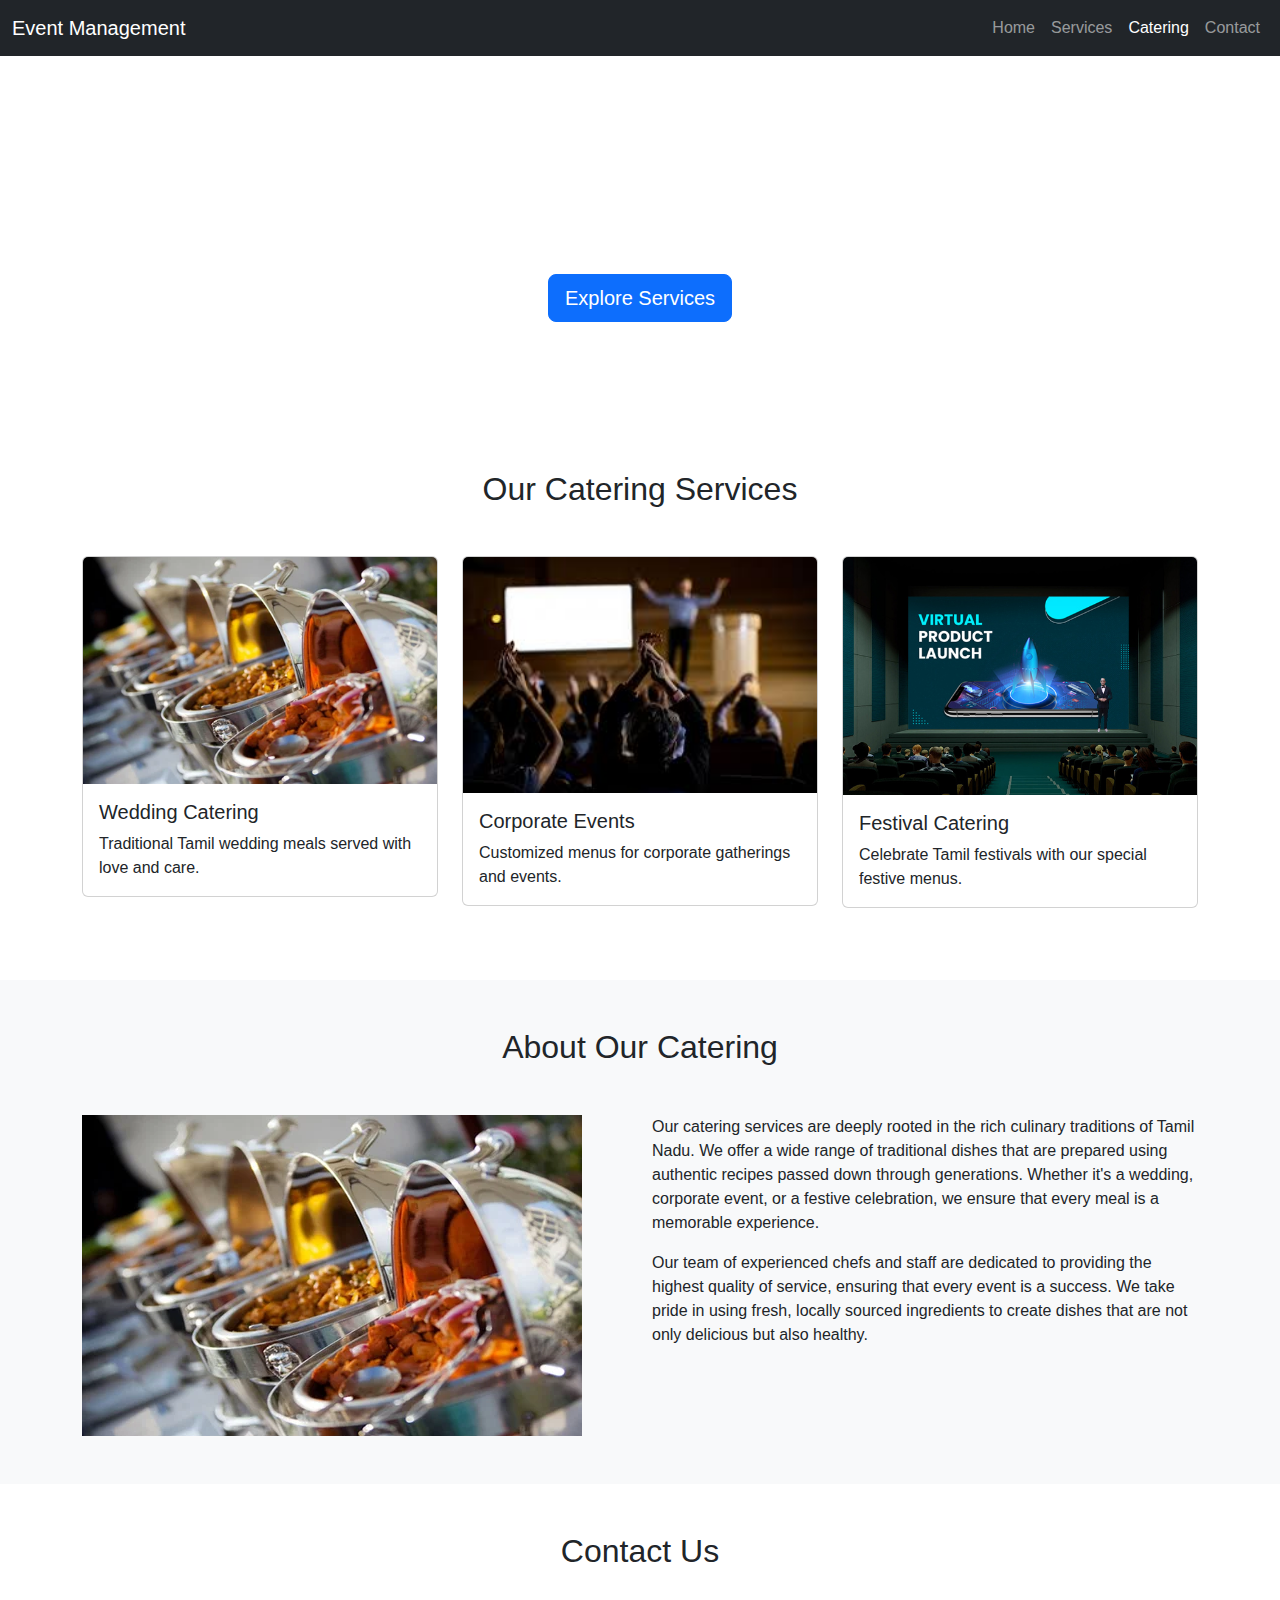
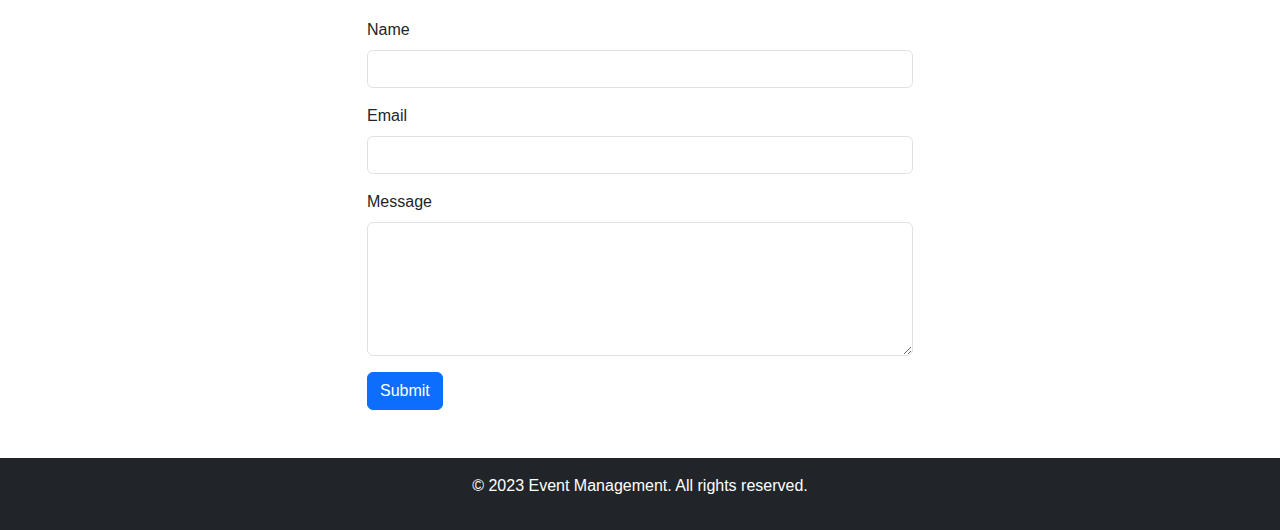
<file: Event Management/Our Services/Catering Services/CateringServices.html>
<!DOCTYPE html>
<html lang="en">
<head>
    <meta charset="UTF-8">
    <meta name="viewport" content="width=device-width, initial-scale=1.0">
    <title>Catering Services - Event Management</title>
    <link href="https://cdn.jsdelivr.net/npm/bootstrap@5.3.0/dist/css/bootstrap.min.css" rel="stylesheet">
    <link rel="stylesheet" href="CateringServices.css">
</head>
<body>
    <!-- Navbar -->
    <nav class="navbar navbar-expand-lg navbar-dark bg-dark">
        <div class="container-fluid">
            <a class="navbar-brand" href="#">Event Management</a>
            <button class="navbar-toggler" type="button" data-bs-toggle="collapse" data-bs-target="#navbarNav" aria-controls="navbarNav" aria-expanded="false" aria-label="Toggle navigation">
                <span class="navbar-toggler-icon"></span>
            </button>
            <div class="collapse navbar-collapse" id="navbarNav">
                <ul class="navbar-nav ms-auto">
                    <li class="nav-item">
                        <a class="nav-link" href="#">Home</a>
                    </li>
                    <li class="nav-item">
                        <a class="nav-link" href="#">Services</a>
                    </li>
                    <li class="nav-item">
                        <a class="nav-link active" href="#">Catering</a>
                    </li>
                    <li class="nav-item">
                        <a class="nav-link" href="#">Contact</a>
                    </li>
                </ul>
            </div>
        </div>
    </nav>

    <!-- Hero Section -->
    <header class="hero-section">
        <div class="container text-center">
            <h1 class="display-4">Traditional Tamil Catering Services</h1>
            <p class="lead">Experience the authentic taste of Tamil Nadu with our traditional catering services.</p>
            <a href="#services" class="btn btn-primary btn-lg">Explore Services</a>
        </div>
    </header>

    <!-- Services Section -->
    <section id="services" class="py-5">
        <div class="container">
            <h2 class="text-center mb-5">Our Catering Services</h2>
            <div class="row">
                <div class="col-md-4 mb-4">
                    <div class="card">
                        <img src="./Catering Services/cateering-services.webp" class="card-img-top" alt="Wedding Catering">
                        <div class="card-body">
                            <h5 class="card-title">Wedding Catering</h5>
                            <p class="card-text">Traditional Tamil wedding meals served with love and care.</p>
                        </div>
                    </div>
                </div>
                <div class="col-md-4 mb-4">
                    <div class="card">
                        <img src="./Catering Services/Corporate Event.jpg" class="card-img-top" alt="Corporate Events">
                        <div class="card-body">
                            <h5 class="card-title">Corporate Events</h5>
                            <p class="card-text">Customized menus for corporate gatherings and events.</p>
                        </div>
                    </div>
                </div>
                <div class="col-md-4 mb-4">
                    <div class="card">
                        <img src="./Catering Services/Product Launch.jpg" class="card-img-top" alt="Festival Catering">
                        <div class="card-body">
                            <h5 class="card-title">Festival Catering</h5>
                            <p class="card-text">Celebrate Tamil festivals with our special festive menus.</p>
                        </div>
                    </div>
                </div>
            </div>
        </div>
    </section>

    <!-- About Section -->
    <section class="bg-light py-5">
        <div class="container">
            <h2 class="text-center mb-5">About Our Catering</h2>
            <div class="row">
                <div class="col-md-6">
                    <img src="./Catering Services/cateering-services.webp" class="img-fluid" alt="About Us">
                </div>
                <div class="col-md-6">
                    <p>Our catering services are deeply rooted in the rich culinary traditions of Tamil Nadu. We offer a wide range of traditional dishes that are prepared using authentic recipes passed down through generations. Whether it's a wedding, corporate event, or a festive celebration, we ensure that every meal is a memorable experience.</p>
                    <p>Our team of experienced chefs and staff are dedicated to providing the highest quality of service, ensuring that every event is a success. We take pride in using fresh, locally sourced ingredients to create dishes that are not only delicious but also healthy.</p>
                </div>
            </div>
        </div>
    </section>

    <!-- Contact Section -->
    <section id="contact" class="py-5">
        <div class="container">
            <h2 class="text-center mb-5">Contact Us</h2>
            <div class="row">
                <div class="col-md-6 mx-auto">
                    <form>
                        <div class="mb-3">
                            <label for="name" class="form-label">Name</label>
                            <input type="text" class="form-control" id="name" required>
                        </div>
                        <div class="mb-3">
                            <label for="email" class="form-label">Email</label>
                            <input type="email" class="form-control" id="email" required>
                        </div>
                        <div class="mb-3">
                            <label for="message" class="form-label">Message</label>
                            <textarea class="form-control" id="message" rows="5" required></textarea>
                        </div>
                        <button type="submit" class="btn btn-primary">Submit</button>
                    </form>
                </div>
            </div>
        </div>
    </section>

    <!-- Footer -->
    <footer class="bg-dark text-white text-center py-3">
        <p>&copy; 2023 Event Management. All rights reserved.</p>
    </footer>

    <script src="https://cdn.jsdelivr.net/npm/bootstrap@5.3.0/dist/js/bootstrap.bundle.min.js"></script>
    <script src="CateringServices.js"></script>
</body>
</html>
</file>
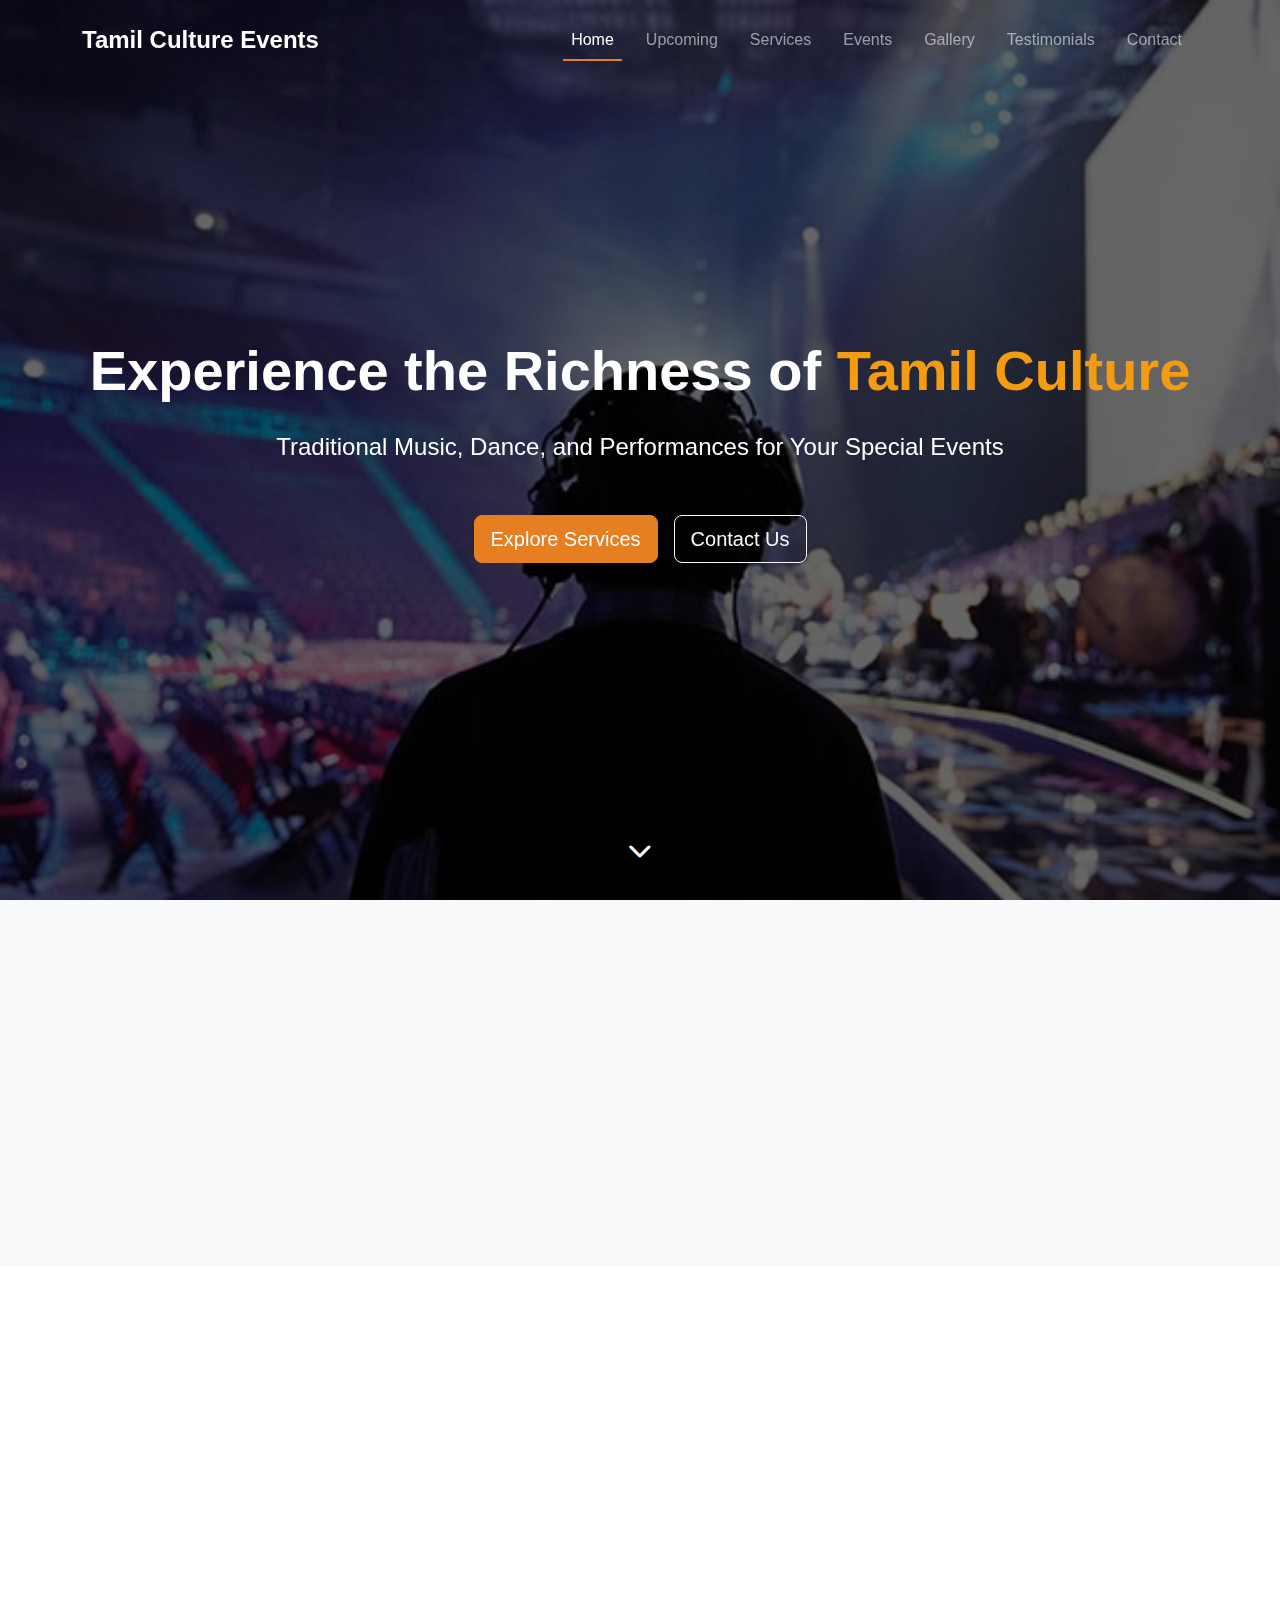
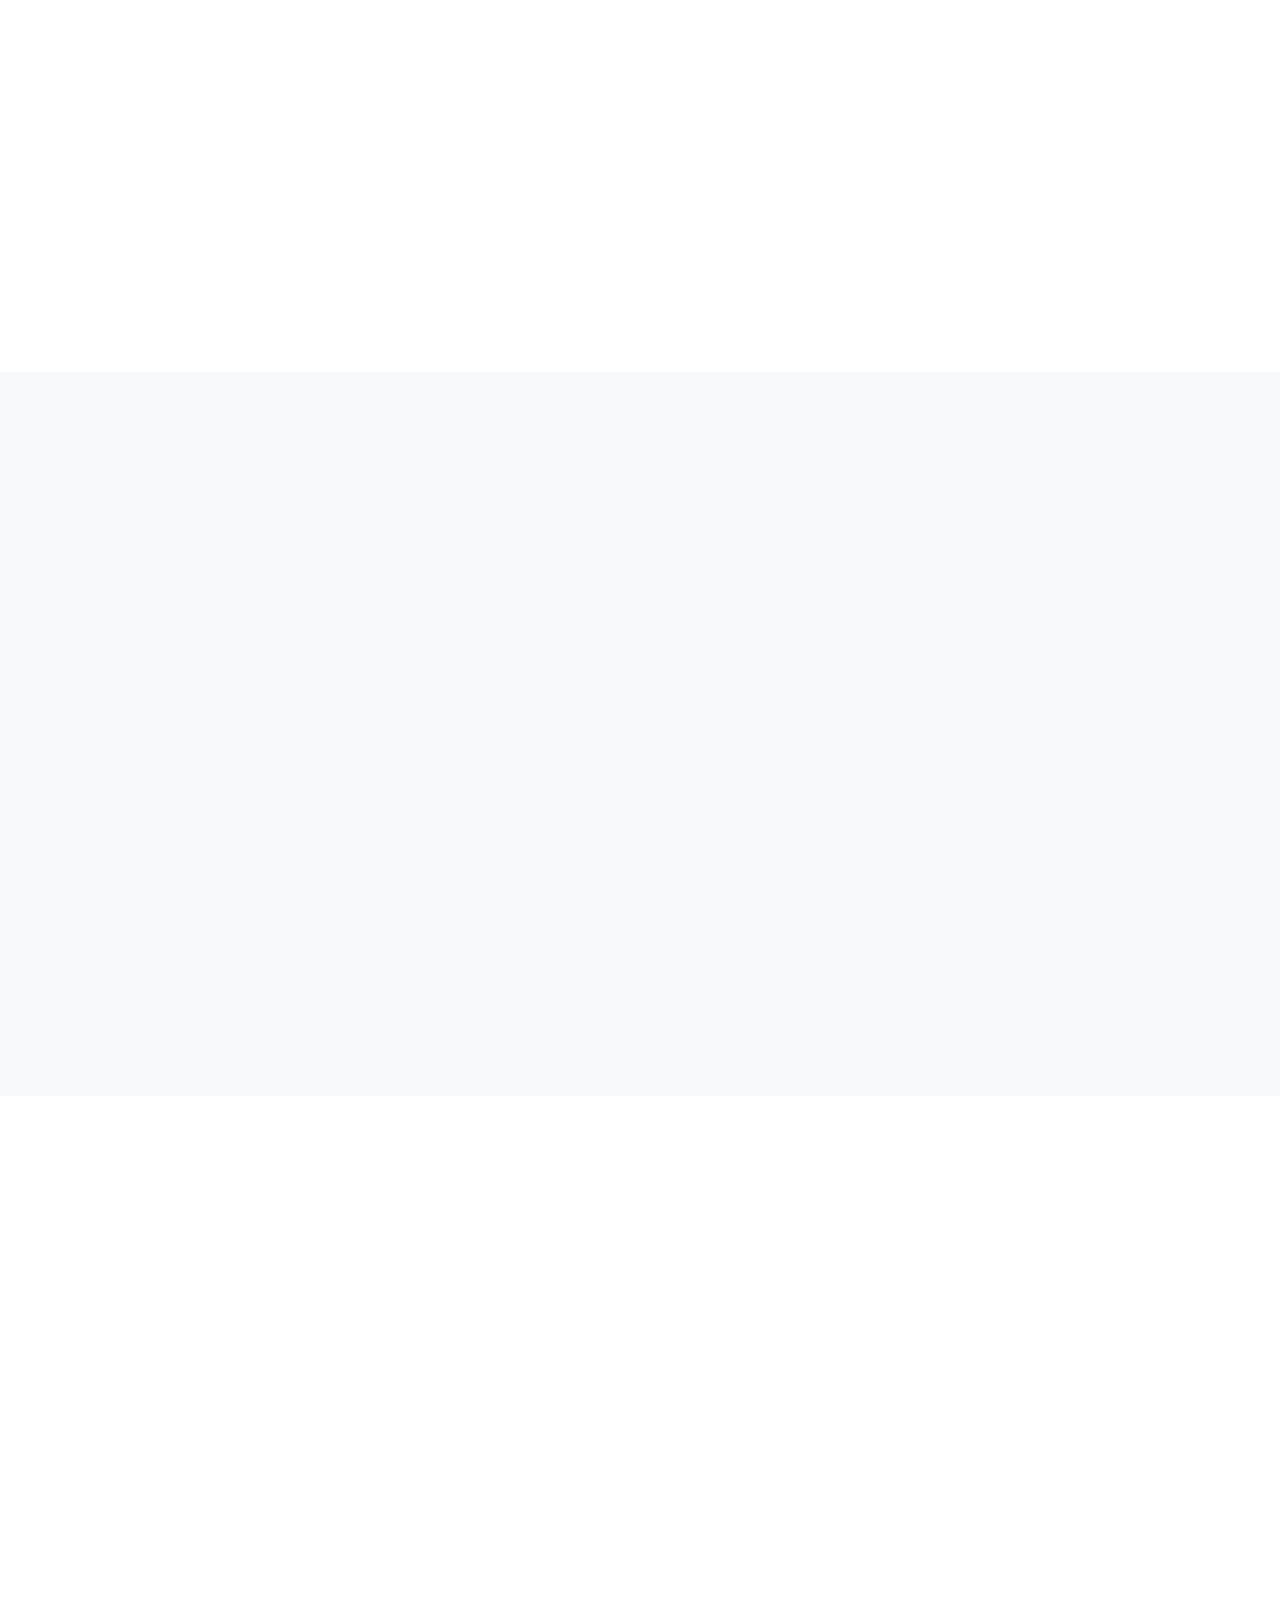
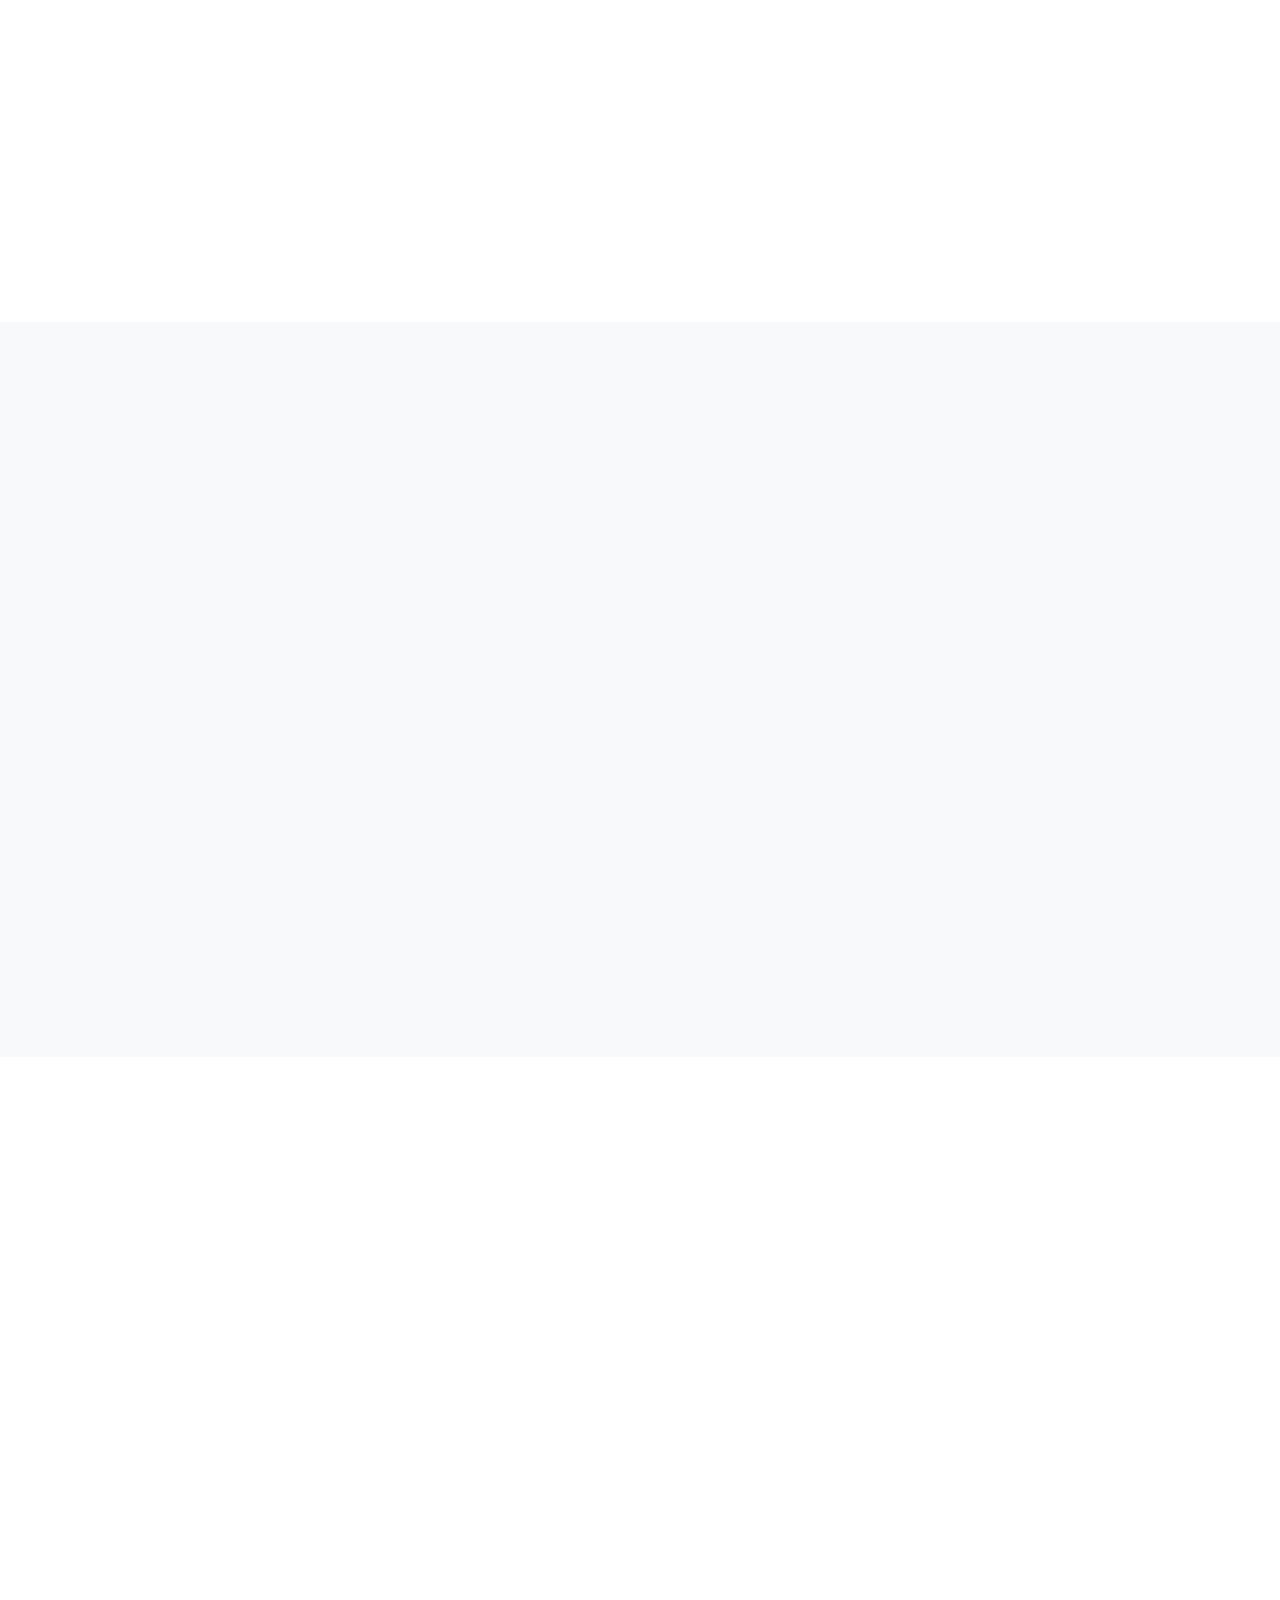
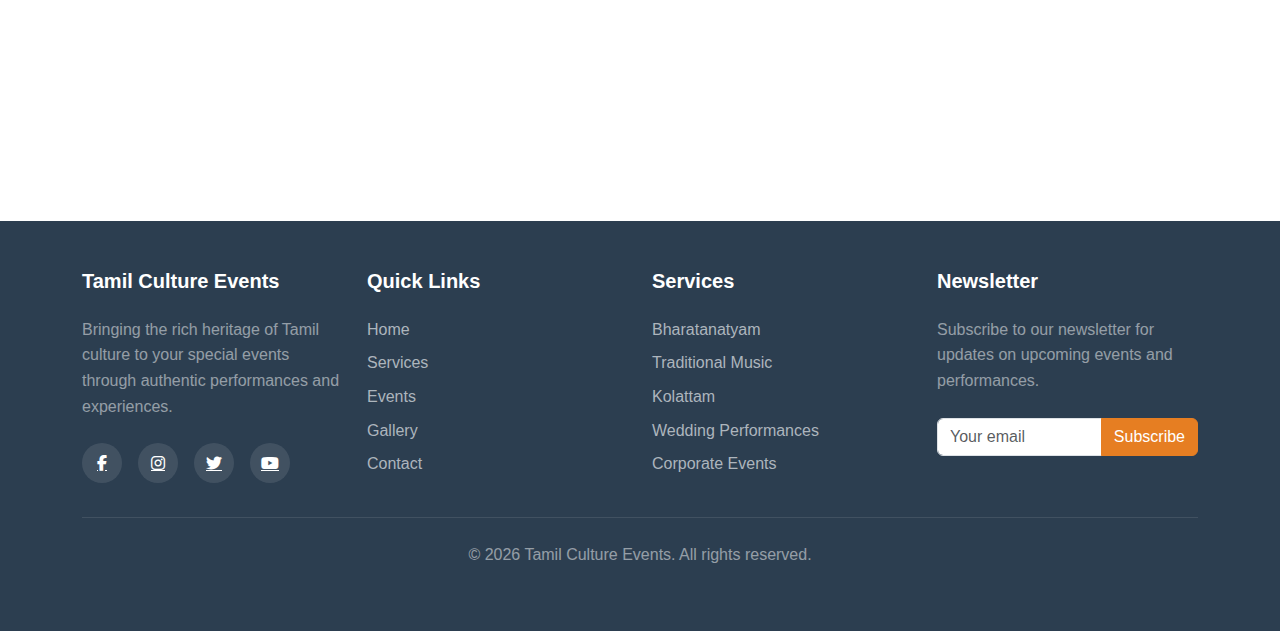
<file: Event Management/Our Services/Entertainment/Entertainment.html>
<!DOCTYPE html>
<html lang="en">
<head>
    <meta charset="UTF-8">
    <meta name="viewport" content="width=device-width, initial-scale=1.0">
    <title>Tamil Culture Events</title>
    <!-- Bootstrap 5 CSS -->
    <link href="https://cdn.jsdelivr.net/npm/bootstrap@5.3.0-alpha1/dist/css/bootstrap.min.css" rel="stylesheet">
    <!-- Font Awesome -->
    <link rel="stylesheet" href="https://cdnjs.cloudflare.com/ajax/libs/font-awesome/6.4.0/css/all.min.css">
    <!-- AOS Animation Library -->
    <link href="https://unpkg.com/aos@2.3.1/dist/aos.css" rel="stylesheet">
    <!-- Custom CSS -->
    <link rel="stylesheet" href="Entertainment.css">
</head>
<body>
    <!-- Navigation Bar -->
    <nav class="navbar navbar-expand-lg navbar-dark fixed-top">
        <div class="container">
            <a class="navbar-brand" href="#">Tamil Culture Events</a>
            <button class="navbar-toggler" type="button" data-bs-toggle="collapse" data-bs-target="#navbarNav" aria-controls="navbarNav" aria-expanded="false" aria-label="Toggle navigation">
                <span class="navbar-toggler-icon"></span>
            </button>
            <div class="collapse navbar-collapse" id="navbarNav">
                <ul class="navbar-nav ms-auto">
                    <li class="nav-item">
                        <a class="nav-link active" href="#home">Home</a>
                    </li>
                    <li class="nav-item">
                        <a class="nav-link" href="#upcoming">Upcoming</a>
                    </li>
                    <li class="nav-item">
                        <a class="nav-link" href="#services">Services</a>
                    </li>
                    <li class="nav-item">
                        <a class="nav-link" href="#events">Events</a>
                    </li>
                    <li class="nav-item">
                        <a class="nav-link" href="#gallery">Gallery</a>
                    </li>
                    <li class="nav-item">
                        <a class="nav-link" href="#testimonials">Testimonials</a>
                    </li>
                    <li class="nav-item">
                        <a class="nav-link" href="#contact">Contact</a>
                    </li>
                </ul>
            </div>
        </div>
    </nav>

    <!-- Hero Section -->
    <section id="home" class="hero-section">
        <div class="overlay"></div>
        <div class="container h-100">
            <div class="row h-100 align-items-center">
                <div class="col-lg-12 text-center text-white">
                    <h1 class="display-3 fw-bold mb-4" data-aos="fade-up">Experience the Richness of <span class="text-accent">Tamil Culture</span></h1>
                    <p class="lead mb-5" data-aos="fade-up" data-aos-delay="200">Traditional Music, Dance, and Performances for Your Special Events</p>
                    <div class="d-flex justify-content-center gap-3 flex-wrap" data-aos="fade-up" data-aos-delay="400">
                        <a href="#services" class="btn btn-primary btn-lg">Explore Services</a>
                        <a href="#contact" class="btn btn-outline-light btn-lg">Contact Us</a>
                    </div>
                </div>
            </div>
        </div>
        <a href="#upcoming" class="scroll-down">
            <i class="fas fa-chevron-down"></i>
        </a>
    </section>

    <!-- Countdown Section -->
    <section id="upcoming" class="py-5 bg-light">
        <div class="container">
            <div class="row text-center mb-4">
                <div class="col-lg-12">
                    <h2 class="section-title" data-aos="fade-up">Next Featured Event</h2>
                    <p class="text-muted" data-aos="fade-up" data-aos-delay="100">Tamil New Year Celebration - April 14, 2025</p>
                </div>
            </div>
            <div class="row justify-content-center" data-aos="fade-up" data-aos-delay="200">
                <div class="col-lg-8">
                    <div class="countdown-container">
                        <div class="countdown-item">
                            <div class="countdown-value" id="days">00</div>
                            <div class="countdown-label">Days</div>
                        </div>
                        <div class="countdown-item">
                            <div class="countdown-value" id="hours">00</div>
                            <div class="countdown-label">Hours</div>
                        </div>
                        <div class="countdown-item">
                            <div class="countdown-value" id="minutes">00</div>
                            <div class="countdown-label">Minutes</div>
                        </div>
                        <div class="countdown-item">
                            <div class="countdown-value" id="seconds">00</div>
                            <div class="countdown-label">Seconds</div>
                        </div>
                    </div>
                </div>
            </div>
        </div>
    </section>

    <!-- Services Section -->
    <section id="services" class="py-5">
        <div class="container">
            <div class="row text-center mb-5">
                <div class="col-lg-12">
                    <h2 class="section-title" data-aos="fade-up">Our Entertainment Services</h2>
                    <p class="text-muted mx-auto" data-aos="fade-up" data-aos-delay="100">We offer authentic Tamil cultural performances to make your events memorable and culturally enriching.</p>
                </div>
            </div>
            <div class="row">
                <!-- Bharatanatyam Dance -->
                <div class="col-md-4 mb-4" data-aos="fade-up">
                    <div class="card service-card h-100">
                        <div class="service-img-container">
                            <img src="./Entertainment/corporate-entertainment.webp" class="card-img-top" alt="Bharatanatyam Dance">
                            <div class="service-icon">
                                <i class="fas fa-music"></i>
                            </div>
                        </div>
                        <div class="card-body">
                            <h5 class="card-title">Bharatanatyam Dance</h5>
                            <p class="card-text">Experience the elegance of Bharatanatyam, a classical Tamil dance form known for its grace, precision, and storytelling.</p>
                        </div>
                        <div class="card-footer bg-transparent border-0">
                            <a href="#" class="btn btn-primary w-100">Learn More</a>
                        </div>
                    </div>
                </div>
                <!-- Traditional Music -->
                <div class="col-md-4 mb-4" data-aos="fade-up" data-aos-delay="100">
                    <div class="card service-card h-100">
                        <div class="service-img-container">
                            <img src="./Entertainment/entertainment-event-management-services-1587973320-5393972.jpg" class="card-img-top" alt="Traditional Music">
                            <div class="service-icon">
                                <i class="fas fa-guitar"></i>
                            </div>
                        </div>
                        <div class="card-body">
                            <h5 class="card-title">Traditional Music</h5>
                            <p class="card-text">Enjoy live performances of Tamil folk and classical music with authentic instruments and talented vocalists.</p>
                        </div>
                        <div class="card-footer bg-transparent border-0">
                            <a href="#" class="btn btn-primary w-100">Learn More</a>
                        </div>
                    </div>
                </div>
                <!-- Kolattam Performance -->
                <div class="col-md-4 mb-4" data-aos="fade-up" data-aos-delay="200">
                    <div class="card service-card h-100">
                        <div class="service-img-container">
                            <img src="./Entertainment/event-management-1024x682.webp" class="card-img-top" alt="Kolattam Performance">
                            <div class="service-icon">
                                <i class="fas fa-drum"></i>
                            </div>
                        </div>
                        <div class="card-body">
                            <h5 class="card-title">Kolattam Performance</h5>
                            <p class="card-text">Witness the vibrant and rhythmic Kolattam dance, a traditional folk art form performed with colorful sticks.</p>
                        </div>
                        <div class="card-footer bg-transparent border-0">
                            <a href="#" class="btn btn-primary w-100">Learn More</a>
                        </div>
                    </div>
                </div>
            </div>
        </div>
    </section>

    <!-- Events Section -->
    <section id="events" class="py-5 bg-light">
        <div class="container">
            <div class="row text-center mb-5">
                <div class="col-lg-12">
                    <h2 class="section-title" data-aos="fade-up">Upcoming Events</h2>
                    <p class="text-muted mx-auto" data-aos="fade-up" data-aos-delay="100">Join us for these upcoming celebrations of Tamil culture and tradition.</p>
                </div>
            </div>
            <div class="row">
                <!-- Event 1 -->
                <div class="col-md-4 mb-4" data-aos="fade-up">
                    <div class="card event-card h-100">
                        <img src="./Entertainment/img-1.jpg" class="card-img-top" alt="Pongal Cultural Festival">
                        <div class="card-body">
                            <h5 class="card-title">Pongal Cultural Festival</h5>
                            <div class="event-info mb-3">
                                <div class="event-date">
                                    <i class="far fa-calendar-alt me-2"></i>
                                    <span>January 15, 2025</span>
                                </div>
                                <div class="event-location">
                                    <i class="fas fa-map-marker-alt me-2"></i>
                                    <span>Tamil Cultural Center</span>
                                </div>
                            </div>
                            <p class="card-text">Join us for a day of traditional celebrations, music, and dance performances.</p>
                        </div>
                        <div class="card-footer bg-transparent border-0">
                            <a href="#" class="btn btn-primary w-100">Register Now</a>
                        </div>
                    </div>
                </div>
                <!-- Event 2 -->
                <div class="col-md-4 mb-4" data-aos="fade-up" data-aos-delay="100">
                    <div class="card event-card h-100">
                        <img src="./Entertainment/rajasthani-folk-dance-ghoomar-1024x683.webp" class="card-img-top" alt="Classical Dance Competition">
                        <div class="card-body">
                            <h5 class="card-title">Classical Dance Competition</h5>
                            <div class="event-info mb-3">
                                <div class="event-date">
                                    <i class="far fa-calendar-alt me-2"></i>
                                    <span>February 28, 2025</span>
                                </div>
                                <div class="event-location">
                                    <i class="fas fa-map-marker-alt me-2"></i>
                                    <span>City Convention Hall</span>
                                </div>
                            </div>
                            <p class="card-text">Watch talented dancers compete in various classical Tamil dance forms.</p>
                        </div>
                        <div class="card-footer bg-transparent border-0">
                            <a href="#" class="btn btn-primary w-100">Register Now</a>
                        </div>
                    </div>
                </div>
                <!-- Event 3 -->
                <div class="col-md-4 mb-4" data-aos="fade-up" data-aos-delay="200">
                    <div class="card event-card h-100">
                        <img src="./Entertainment/fashion-week-1024x574.webp" class="card-img-top" alt="Tamil New Year Celebration">
                        <div class="card-body">
                            <h5 class="card-title">Tamil New Year Celebration</h5>
                            <div class="event-info mb-3">
                                <div class="event-date">
                                    <i class="far fa-calendar-alt me-2"></i>
                                    <span>April 14, 2025</span>
                                </div>
                                <div class="event-location">
                                    <i class="fas fa-map-marker-alt me-2"></i>
                                    <span>Community Park</span>
                                </div>
                            </div>
                            <p class="card-text">Celebrate Tamil New Year with cultural performances, traditional food, and festivities.</p>
                        </div>
                        <div class="card-footer bg-transparent border-0">
                            <a href="#" class="btn btn-primary w-100">Register Now</a>
                        </div>
                    </div>
                </div>
            </div>
        </div>
    </section>

    <!-- Gallery Section -->
    <section id="gallery" class="py-5">
        <div class="container">
            <div class="row text-center mb-5">
                <div class="col-lg-12">
                    <h2 class="section-title" data-aos="fade-up">Our Gallery</h2>
                    <p class="text-muted mx-auto" data-aos="fade-up" data-aos-delay="100">Glimpses of our past performances and cultural events.</p>
                </div>
            </div>
            <div class="row g-3">
                <div class="col-md-4 col-6" data-aos="fade-up">
                    <div class="gallery-item">
                        <img src="./Entertainment/entertainment-event-management-services-1587973320-5393972.jpg" alt="Bharatanatyam Performance" class="img-fluid">
                        <div class="gallery-overlay">
                            <div class="gallery-info">
                                <h5>Bharatanatyam Performance</h5>
                                <a href="./Entertainment/entertainment-event-management-services-1587973320-5393972.jpg" class="gallery-popup" data-caption="Bharatanatyam Performance">
                                    <i class="fas fa-search-plus"></i>
                                </a>
                            </div>
                        </div>
                    </div>
                </div>
                <div class="col-md-4 col-6" data-aos="fade-up" data-aos-delay="100">
                    <div class="gallery-item">
                        <img src="./Entertainment/corporate-entertainment.webp" alt="Traditional Music Concert" class="img-fluid">
                        <div class="gallery-overlay">
                            <div class="gallery-info">
                                <h5>Traditional Music Concert</h5>
                                <a href="./Entertainment/corporate-entertainment.webp" class="gallery-popup" data-caption="Traditional Music Concert">
                                    <i class="fas fa-search-plus"></i>
                                </a>
                            </div>
                        </div>
                    </div>
                </div>
                <div class="col-md-4 col-6" data-aos="fade-up" data-aos-delay="200">
                    <div class="gallery-item">
                        <img src="./Entertainment/event-management-1024x682.webp" alt="Kolattam Dance" class="img-fluid">
                        <div class="gallery-overlay">
                            <div class="gallery-info">
                                <h5>Kolattam Dance</h5>
                                <a href="./Entertainment/event-management-1024x682.webp" class="gallery-popup" data-caption="Kolattam Dance">
                                    <i class="fas fa-search-plus"></i>
                                </a>
                            </div>
                        </div>
                    </div>
                </div>
                <div class="col-md-4 col-6" data-aos="fade-up">
                    <div class="gallery-item">
                        <img src="./Entertainment/Event-management.jpg" alt="Cultural Festival" class="img-fluid">
                        <div class="gallery-overlay">
                            <div class="gallery-info">
                                <h5>Cultural Festival</h5>
                                <a href="./Entertainment/Event-management.jpg" class="gallery-popup" data-caption="Cultural Festival">
                                    <i class="fas fa-search-plus"></i>
                                </a>
                            </div>
                        </div>
                    </div>
                </div>
                <div class="col-md-4 col-6" data-aos="fade-up" data-aos-delay="100">
                    <div class="gallery-item">
                        <img src="./Entertainment/fashion-week-1024x574.webp" alt="Wedding Performance" class="img-fluid">
                        <div class="gallery-overlay">
                            <div class="gallery-info">
                                <h5>Wedding Performance</h5>
                                <a href="./Entertainment/fashion-week-1024x574.webp" class="gallery-popup" data-caption="Wedding Performance">
                                    <i class="fas fa-search-plus"></i>
                                </a>
                            </div>
                        </div>
                    </div>
                </div>
                <div class="col-md-4 col-6" data-aos="fade-up" data-aos-delay="200">
                    <div class="gallery-item">
                        <img src="./Entertainment/rajasthani-folk-dance-ghoomar-1024x683.webp" alt="Corporate Event" class="img-fluid">
                        <div class="gallery-overlay">
                            <div class="gallery-info">
                                <h5>Corporate Event</h5>
                                <a href="./Entertainment/rajasthani-folk-dance-ghoomar-1024x683.webp" class="gallery-popup" data-caption="Corporate Event">
                                    <i class="fas fa-search-plus"></i>
                                </a>
                            </div>
                        </div>
                    </div>
                </div>
            </div>
        </div>
    </section>

    <!-- Testimonials Section -->
    <section id="testimonials" class="py-5 bg-light">
        <div class="container">
            <div class="row text-center mb-5">
                <div class="col-lg-12">
                    <h2 class="section-title" data-aos="fade-up">What Our Clients Say</h2>
                    <p class="text-muted mx-auto" data-aos="fade-up" data-aos-delay="100">Hear from those who have experienced our cultural performances.</p>
                </div>
            </div>
            <div class="row justify-content-center" data-aos="fade-up" data-aos-delay="200">
                <div class="col-lg-8">
                    <div id="testimonialCarousel" class="carousel slide" data-bs-ride="carousel">
                        <div class="carousel-inner">
                            <div class="carousel-item active">
                                <div class="testimonial-item text-center">
                                    <div class="testimonial-icon mb-4">
                                        <i class="fas fa-quote-left"></i>
                                    </div>
                                    <p class="testimonial-text mb-4">The Bharatanatyam performance at our client's wedding was absolutely mesmerizing. The dancers were professional, and the choreography was beautiful. Our clients were thrilled!</p>
                                    <div class="testimonial-author">
                                        <img src="./Entertainment/proflie/img1.jpg" alt="Priya Raman" class="testimonial-img">
                                        <h5 class="mt-3 mb-0">Priya Raman</h5>
                                        <p class="text-muted">Wedding Planner</p>
                                    </div>
                                </div>
                            </div>
                            <div class="carousel-item">
                                <div class="testimonial-item text-center">
                                    <div class="testimonial-icon mb-4">
                                        <i class="fas fa-quote-left"></i>
                                    </div>
                                    <p class="testimonial-text mb-4">We hired Tamil Culture Events for our company's annual celebration, and they delivered beyond our expectations. The traditional music performance created the perfect atmosphere.</p>
                                    <div class="testimonial-author">
                                        <img src="./Entertainment/proflie/img2.jpg" alt="Rajesh Kumar" class="testimonial-img">
                                        <h5 class="mt-3 mb-0">Rajesh Kumar</h5>
                                        <p class="text-muted">Corporate Event Manager</p>
                                    </div>
                                </div>
                            </div>
                            <div class="carousel-item">
                                <div class="testimonial-item text-center">
                                    <div class="testimonial-icon mb-4">
                                        <i class="fas fa-quote-left"></i>
                                    </div>
                                    <p class="testimonial-text mb-4">The Kolattam performance was the highlight of our cultural festival. The energy and precision of the dancers captivated our audience. We'll definitely work with them again!</p>
                                    <div class="testimonial-author">
                                        <img src="./Entertainment/proflie/img3.avif" alt="Anita Venkat" class="testimonial-img">
                                        <h5 class="mt-3 mb-0">Anita Venkat</h5>
                                        <p class="text-muted">Festival Organizer</p>
                                    </div>
                                </div>
                            </div>
                        </div>
                        <div class="carousel-controls mt-4">
                            <button class="carousel-control-prev" type="button" data-bs-target="#testimonialCarousel" data-bs-slide="prev">
                                <i class="fas fa-chevron-left"></i>
                                <span class="visually-hidden">Previous</span>
                            </button>
                            <div class="carousel-indicators">
                                <button type="button" data-bs-target="#testimonialCarousel" data-bs-slide-to="0" class="active" aria-current="true" aria-label="Slide 1"></button>
                                <button type="button" data-bs-target="#testimonialCarousel" data-bs-slide-to="1" aria-label="Slide 2"></button>
                                <button type="button" data-bs-target="#testimonialCarousel" data-bs-slide-to="2" aria-label="Slide 3"></button>
                            </div>
                            <button class="carousel-control-next" type="button" data-bs-target="#testimonialCarousel" data-bs-slide="next">
                                <i class="fas fa-chevron-right"></i>
                                <span class="visually-hidden">Next</span>
                            </button>
                        </div>
                    </div>
                </div>
            </div>
        </div>
    </section>

    <!-- Contact Section -->
    <section id="contact" class="py-5">
        <div class="container">
            <div class="row text-center mb-5">
                <div class="col-lg-12">
                    <h2 class="section-title" data-aos="fade-up">Contact Us</h2>
                    <p class="text-muted mx-auto" data-aos="fade-up" data-aos-delay="100">Interested in our services? Get in touch with us to discuss your event needs.</p>
                </div>
            </div>
            <div class="row">
                <div class="col-lg-6 mb-4 mb-lg-0" data-aos="fade-up">
                    <div class="contact-form-container p-4 rounded shadow-sm">
                        <h3 class="mb-4">Get In Touch</h3>
                        <form id="contactForm">
                            <div class="row">
                                <div class="col-md-6 mb-3">
                                    <label for="name" class="form-label">Name</label>
                                    <input type="text" class="form-control" id="name" placeholder="Your name" required>
                                </div>
                                <div class="col-md-6 mb-3">
                                    <label for="email" class="form-label">Email</label>
                                    <input type="email" class="form-control" id="email" placeholder="Your email" required>
                                </div>
                            </div>
                            <div class="row">
                                <div class="col-md-6 mb-3">
                                    <label for="phone" class="form-label">Phone</label>
                                    <input type="tel" class="form-control" id="phone" placeholder="Your phone number">
                                </div>
                                <div class="col-md-6 mb-3">
                                    <label for="subject" class="form-label">Subject</label>
                                    <input type="text" class="form-control" id="subject" placeholder="Subject" required>
                                </div>
                            </div>
                            <div class="mb-3">
                                <label for="message" class="form-label">Message</label>
                                <textarea class="form-control" id="message" rows="5" placeholder="Your message" required></textarea>
                            </div>
                            <button type="submit" class="btn btn-primary w-100" id="submitBtn">
                                <span id="submitText">Send Message</span>
                                <span id="submitSpinner" class="spinner-border spinner-border-sm d-none" role="status" aria-hidden="true"></span>
                            </button>
                        </form>
                    </div>
                </div>
                <div class="col-lg-6" data-aos="fade-up" data-aos-delay="100">
                    <div class="contact-info-container p-4 rounded shadow-sm h-100">
                        <h3 class="mb-4">Our Information</h3>
                        <div class="contact-info-item mb-4">
                            <div class="contact-info-icon">
                                <i class="fas fa-phone-alt"></i>
                            </div>
                            <div class="contact-info-text">
                                <h5>Phone</h5>
                                <p>+1 (555) 123-4567</p>
                            </div>
                        </div>
                        <div class="contact-info-item mb-4">
                            <div class="contact-info-icon">
                                <i class="fas fa-envelope"></i>
                            </div>
                            <div class="contact-info-text">
                                <h5>Email</h5>
                                <p>info@tamilcultureevents.com</p>
                            </div>
                        </div>
                        <div class="contact-info-item mb-4">
                            <div class="contact-info-icon">
                                <i class="fas fa-map-marker-alt"></i>
                            </div>
                            <div class="contact-info-text">
                                <h5>Location</h5>
                                <p>123 Cultural Avenue, Tamil Nadu, India</p>
                            </div>
                        </div>
                        <div class="contact-info-item">
                            <div class="contact-info-icon">
                                <i class="fas fa-clock"></i>
                            </div>
                            <div class="contact-info-text">
                                <h5>Business Hours</h5>
                                <p>Monday - Friday: 9:00 AM - 6:00 PM</p>
                                <p>Saturday: 10:00 AM - 4:00 PM</p>
                            </div>
                        </div>
                    </div>
                </div>
            </div>
        </div>
    </section>

    <!-- Footer -->
    <footer class="footer py-5">
        <div class="container">
            <div class="row">
                <div class="col-lg-3 col-md-6 mb-4 mb-lg-0">
                    <h5 class="text-white mb-4">Tamil Culture Events</h5>
                    <p class="text-white-50 mb-4">Bringing the rich heritage of Tamil culture to your special events through authentic performances and experiences.</p>
                    <div class="social-links">
                        <a href="#" class="social-link"><i class="fab fa-facebook-f"></i></a>
                        <a href="#" class="social-link"><i class="fab fa-instagram"></i></a>
                        <a href="#" class="social-link"><i class="fab fa-twitter"></i></a>
                        <a href="#" class="social-link"><i class="fab fa-youtube"></i></a>
                    </div>
                </div>
                <div class="col-lg-3 col-md-6 mb-4 mb-lg-0">
                    <h5 class="text-white mb-4">Quick Links</h5>
                    <ul class="footer-links">
                        <li><a href="#home">Home</a></li>
                        <li><a href="#services">Services</a></li>
                        <li><a href="#events">Events</a></li>
                        <li><a href="#gallery">Gallery</a></li>
                        <li><a href="#contact">Contact</a></li>
                    </ul>
                </div>
                <div class="col-lg-3 col-md-6 mb-4 mb-lg-0">
                    <h5 class="text-white mb-4">Services</h5>
                    <ul class="footer-links">
                        <li><a href="#">Bharatanatyam</a></li>
                        <li><a href="#">Traditional Music</a></li>
                        <li><a href="#">Kolattam</a></li>
                        <li><a href="#">Wedding Performances</a></li>
                        <li><a href="#">Corporate Events</a></li>
                    </ul>
                </div>
                <div class="col-lg-3 col-md-6">
                    <h5 class="text-white mb-4">Newsletter</h5>
                    <p class="text-white-50 mb-4">Subscribe to our newsletter for updates on upcoming events and performances.</p>
                    <form class="newsletter-form">
                        <div class="input-group mb-3">
                            <input type="email" class="form-control" placeholder="Your email" required>
                            <button class="btn btn-primary" type="submit">Subscribe</button>
                        </div>
                    </form>
                </div>
            </div>
            <div class="row mt-4">
                <div class="col-lg-12">
                    <div class="footer-bottom text-center">
                        <div class="copyright">
                            <p class="text-white-50">&copy; <span id="currentYear"></span> Tamil Culture Events. All rights reserved.</p>
                        </div>
                    </div>
                </div>
            </div>
        </div>
    </footer>

    <!-- Back to Top Button -->
    <a href="#" class="back-to-top" id="backToTop">
        <i class="fas fa-arrow-up"></i>
    </a>

    <!-- Modal for Gallery Images -->
    <div class="modal fade" id="galleryModal" tabindex="-1" aria-labelledby="galleryModalLabel" aria-hidden="true">
        <div class="modal-dialog modal-dialog-centered modal-lg">
            <div class="modal-content">
                <div class="modal-header">
                    <h5 class="modal-title" id="galleryModalLabel">Image Title</h5>
                    <button type="button" class="btn-close" data-bs-dismiss="modal" aria-label="Close"></button>
                </div>
                <div class="modal-body">
                    <img src="./Entertainment/img-1.jpg" id="galleryModalImage" class="img-fluid" alt="Gallery Image">
                </div>
            </div>
        </div>
    </div>

    <!-- Success Modal -->
    <div class="modal fade" id="successModal" tabindex="-1" aria-hidden="true">
        <div class="modal-dialog modal-dialog-centered">
            <div class="modal-content">
                <div class="modal-header">
                    <h5 class="modal-title">Message Sent!</h5>
                    <button type="button" class="btn-close" data-bs-dismiss="modal" aria-label="Close"></button>
                </div>
                <div class="modal-body">
                    <div class="text-center">
                        <i class="fas fa-check-circle text-success fa-4x mb-3"></i>
                        <p>Thank you for contacting us. We'll get back to you soon!</p>
                    </div>
                </div>
                <div class="modal-footer">
                    <button type="button" class="btn btn-primary" data-bs-dismiss="modal">Close</button>
                </div>
            </div>
        </div>
    </div>

    <!-- Bootstrap 5 JS Bundle with Popper -->
    <script src="https://cdn.jsdelivr.net/npm/bootstrap@5.3.0-alpha1/dist/js/bootstrap.bundle.min.js"></script>
    <!-- AOS Animation Library -->
    <script src="https://unpkg.com/aos@2.3.1/dist/aos.js"></script>
    <!-- Custom JS -->
    <script src="Entertainment.js"></script>
</body>
</html>
</file>
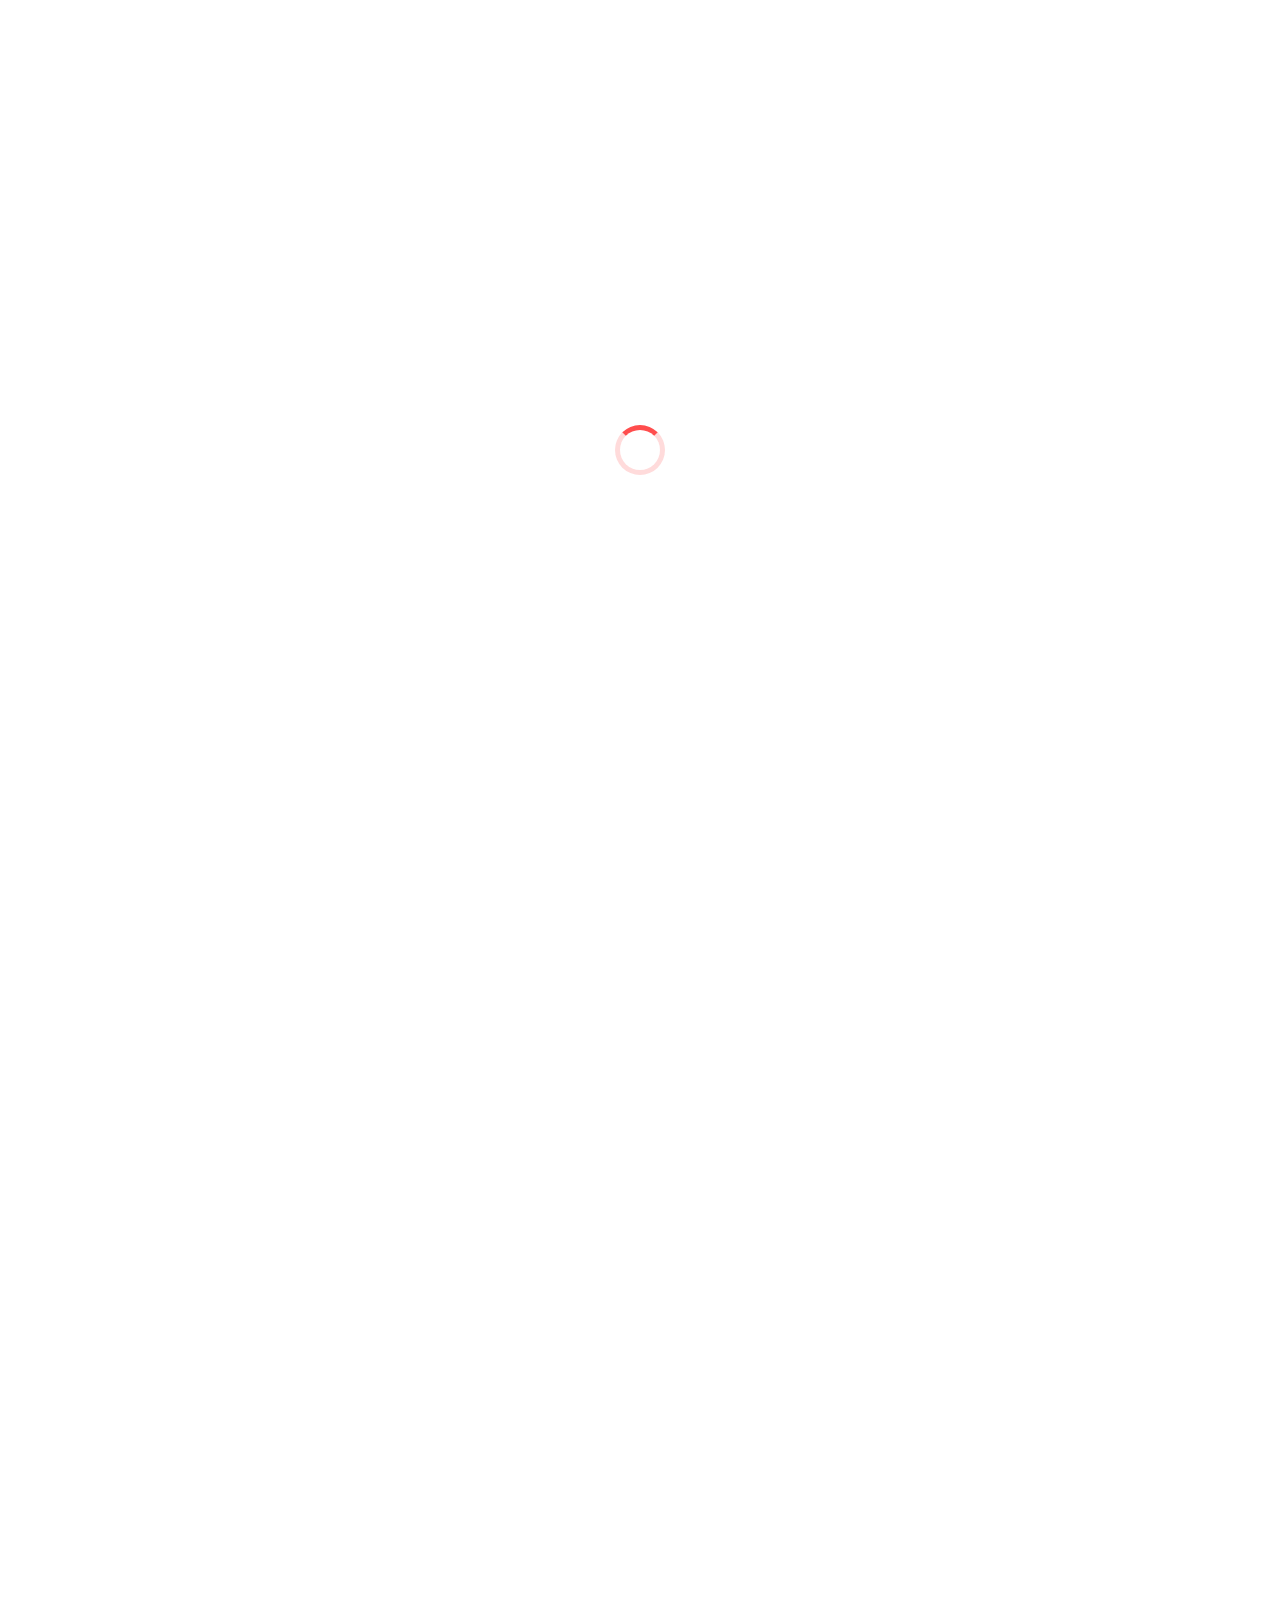
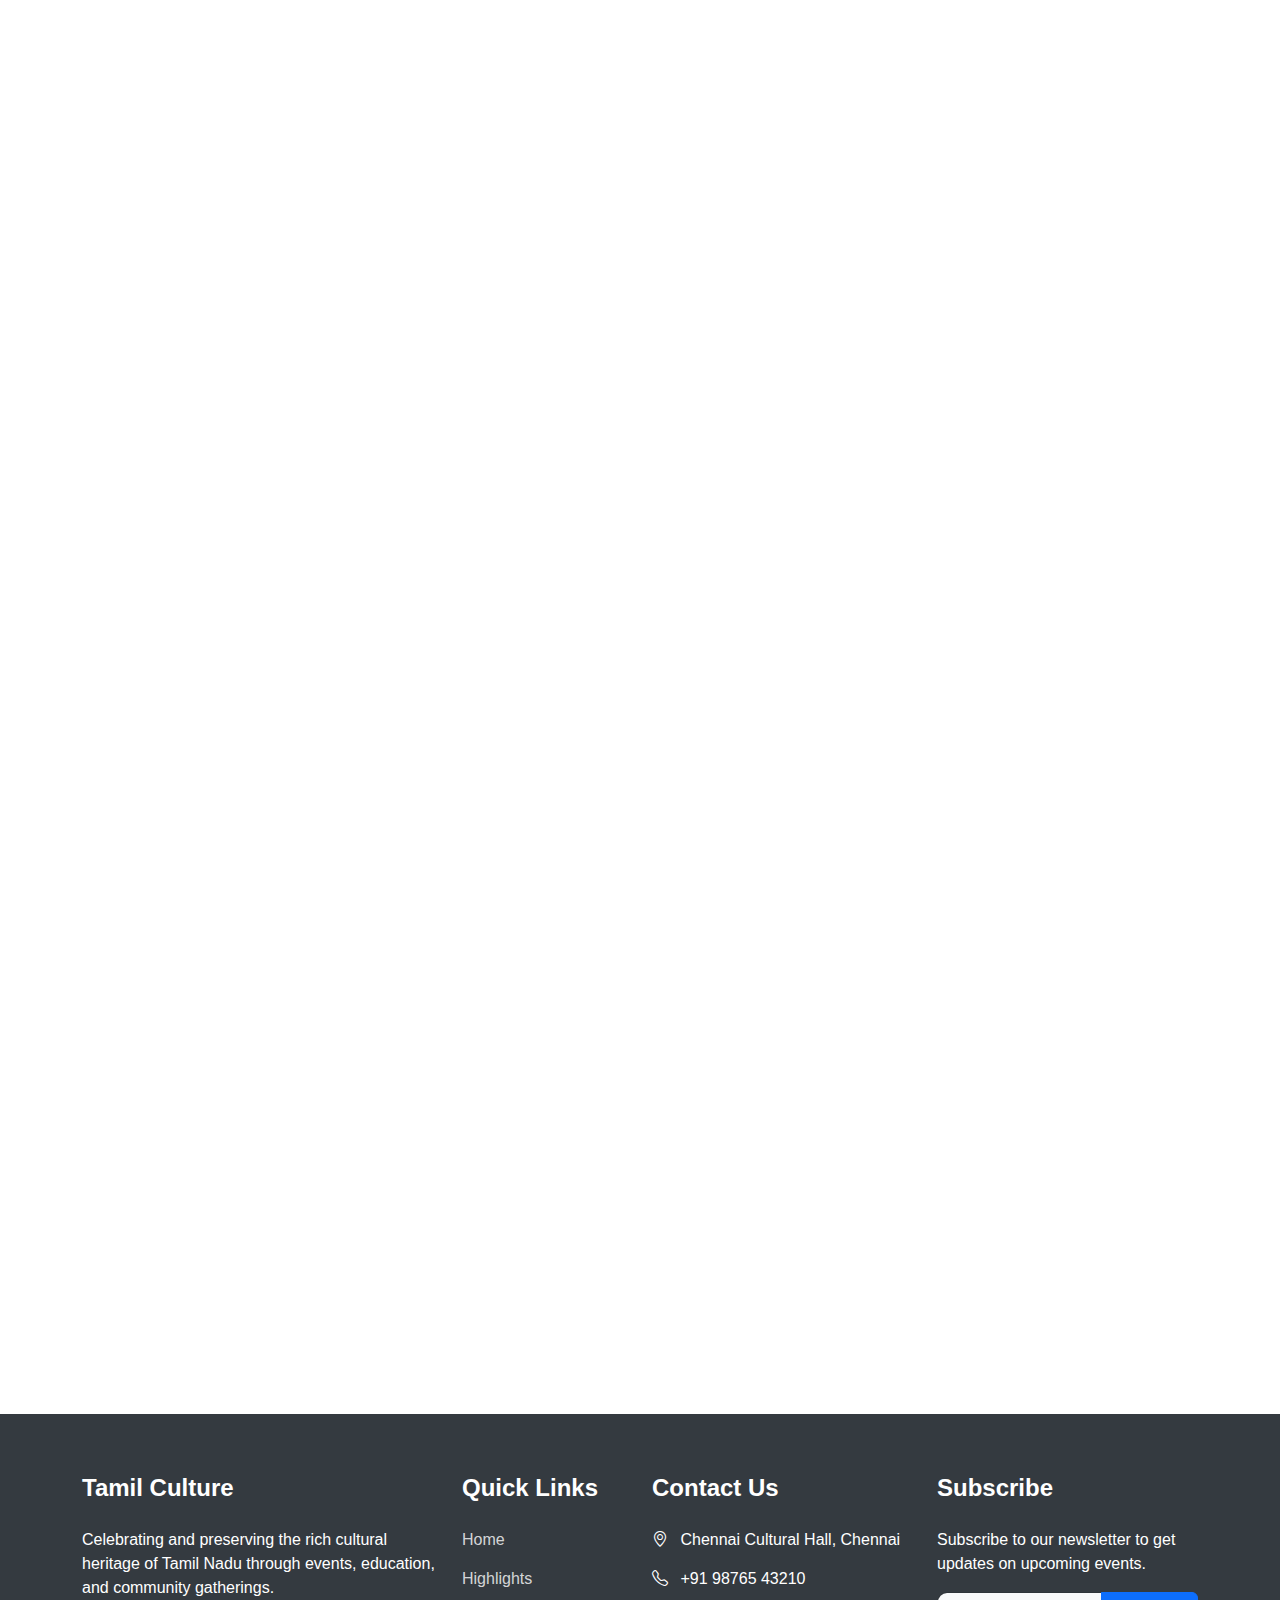
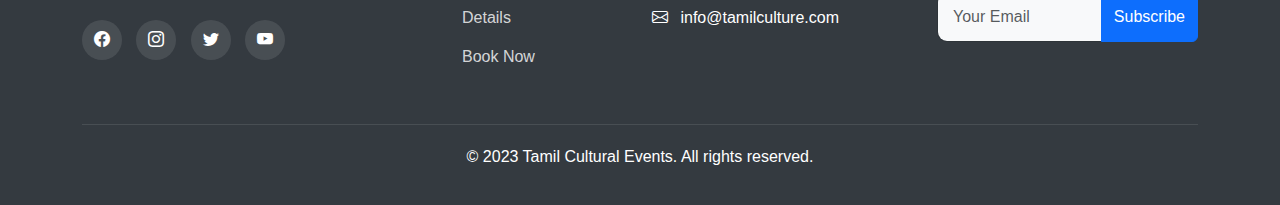
<file: Event Management/Our Services/Social Gatherings/SocialGatherings.html>
<!DOCTYPE html>
<html lang="en">
<head>
    <meta charset="UTF-8">
    <meta name="viewport" content="width=device-width, initial-scale=1.0">
    <title>Social Gatherings - Tamil Culture</title>
    <!-- Bootstrap 5 CSS -->
    <link href="https://cdn.jsdelivr.net/npm/bootstrap@5.3.0-alpha1/dist/css/bootstrap.min.css" rel="stylesheet">
    <!-- Bootstrap Icons -->
    <link rel="stylesheet" href="https://cdn.jsdelivr.net/npm/bootstrap-icons@1.11.1/font/bootstrap-icons.css">
    <!-- AOS Animation Library -->
    <link href="https://unpkg.com/aos@2.3.1/dist/aos.css" rel="stylesheet">
    <link rel="stylesheet" href="SocialGatherings.css">
 
</head>
<body>
    <!-- Loading Overlay -->
    <div class="loading-overlay" id="loadingOverlay">
        <div class="loading-spinner"></div>
    </div>

    <!-- Navbar -->
    <nav class="navbar navbar-expand-lg fixed-top">
        <div class="container">
            <a class="navbar-brand" href="#">Tamil Culture</a>
            <button class="navbar-toggler" type="button" data-bs-toggle="collapse" data-bs-target="#navbarNav" aria-controls="navbarNav" aria-expanded="false" aria-label="Toggle navigation">
                <span class="navbar-toggler-icon"></span>
            </button>
            <div class="collapse navbar-collapse" id="navbarNav">
                <ul class="navbar-nav ms-auto">
                    <li class="nav-item">
                        <a class="nav-link" href="#home">Home</a>
                    </li>
                    <li class="nav-item">
                        <a class="nav-link" href="#event-highlights">Highlights</a>
                    </li>
                    <li class="nav-item">
                        <a class="nav-link" href="#event-details">Details</a>
                    </li>
                    <li class="nav-item">
                        <a class="nav-link" href="#booking-form">Book Now</a>
                    </li>
                </ul>
            </div>
        </div>
    </nav>

    <!-- Hero Section -->
    <section class="hero-section" id="home">
        <div class="container">
            <div class="row align-items-center">
                <div class="col-lg-7 hero-content" data-aos="fade-right" data-aos-duration="1000">
                    <h1 class="hero-title">Social Gatherings</h1>
                    <p class="hero-subtitle">Celebrating Tamil Culture with Joy and Tradition</p>
                    <a href="#event-highlights" class="btn hero-btn btn-light">Explore Event</a>
                    <a href="#booking-form" class="btn hero-btn btn-outline-light">Book Your Spot</a>
                    
                    <!-- Countdown Timer -->
                    <div class="countdown-container" data-aos="fade-up" data-aos-delay="300">
                        <div class="row">
                            <div class="col-3 countdown-box">
                                <div id="countdown-days" class="countdown-number">00</div>
                                <div class="countdown-label">Days</div>
                            </div>
                            <div class="col-3 countdown-box">
                                <div id="countdown-hours" class="countdown-number">00</div>
                                <div class="countdown-label">Hours</div>
                            </div>
                            <div class="col-3 countdown-box">
                                <div id="countdown-minutes" class="countdown-number">00</div>
                                <div class="countdown-label">Minutes</div>
                            </div>
                            <div class="col-3 countdown-box">
                                <div id="countdown-seconds" class="countdown-number">00</div>
                                <div class="countdown-label">Seconds</div>
                            </div>
                        </div>
                    </div>
                </div>
            </div>
        </div>
        <div class="hero-pattern"></div>
    </section>

    <!-- Event Highlights Section -->
    <section id="event-highlights">
        <div class="container">
            <div class="row text-center mb-5">
                <div class="col-lg-8 mx-auto">
                    <h2 class="mb-3" data-aos="fade-up">Event Highlights</h2>
                    <p class="lead" data-aos="fade-up" data-aos-delay="100">Experience the richness of Tamil culture through these special highlights</p>
                </div>
            </div>
            <div class="row">
                <div class="col-md-4 mb-4" data-aos="fade-up" data-aos-delay="200">
                    <div class="event-card">
                        <img src="./Social Gatherings/Gala Dinner.jpg" class="card-img-top" alt="Kolam Design">
                        <div class="card-body">
                            <h5 class="card-title">Kolam Designs</h5>
                            <p class="card-text">Traditional Tamil kolam designs to welcome guests and bring prosperity. Learn the art of creating these intricate patterns from expert artists.</p>
                        </div>
                    </div>
                </div>
                <div class="col-md-4 mb-4" data-aos="fade-up" data-aos-delay="300">
                    <div class="event-card">
                        <img src="./Social Gatherings/Social Gatherings.webp" class="card-img-top" alt="Traditional Music">
                        <div class="card-body">
                            <h5 class="card-title">Traditional Music</h5>
                            <p class="card-text">Enjoy live performances of Tamil folk and classical music. Experience the enchanting melodies of instruments like the veena, mridangam, and nadaswaram.</p>
                        </div>
                    </div>
                </div>
                <div class="col-md-4 mb-4" data-aos="fade-up" data-aos-delay="400">
                    <div class="event-card">
                        <img src="./Social Gatherings/Entertaiment.jpg" class="card-img-top" alt="Tamil Cuisine">
                        <div class="card-body">
                            <h5 class="card-title">Tamil Cuisine</h5>
                            <p class="card-text">Savor authentic Tamil dishes like idli, dosa, and pongal. Our culinary experts will prepare a feast that showcases the diverse flavors of Tamil Nadu.</p>
                        </div>
                    </div>
                </div>
            </div>
        </div>
    </section>

    <!-- Event Details Section -->
    <section id="event-details" class=" ">
        <div class="container">
            <div class="row text-center mb-5">
                <div class="col-lg-8 mx-auto">
                    <h2 class="mb-3" data-aos="fade-up">Event Details</h2>
                    <p class="lead" data-aos="fade-up" data-aos-delay="100">Everything you need to know about our upcoming celebration</p>
                </div>
            </div>
            <div class="row align-items-center">
                <div class="col-lg-6" data-aos="fade-right" data-aos-delay="200">
                    <div class="event-details-img">
                        <img src="./Social Gatherings/Social Gatherings.webp" class="img-fluid" alt="Tamil Event">
                    </div>
                </div>
                <div class="col-lg-6 event-details-content" data-aos="fade-left" data-aos-delay="300">
                    <h3>About the Event</h3>
                    <p>
                        Join us for a vibrant celebration of Tamil culture, featuring traditional music, dance, food, and art. 
                        This event is perfect for families, friends, and anyone who loves Tamil traditions. Immerse yourself in the 
                        rich cultural heritage of Tamil Nadu and create memories that will last a lifetime.
                    </p>
                    <ul class="list-group event-info-list">
                        <li class="list-group-item"><strong><i class="bi bi-calendar-event"></i> Date:</strong> 15th November 2023</li>
                        <li class="list-group-item"><strong><i class="bi bi-clock"></i> Time:</strong> 6:00 PM - 10:00 PM</li>
                        <li class="list-group-item"><strong><i class="bi bi-geo-alt"></i> Venue:</strong> Chennai Cultural Hall, Chennai</li>
                        <li class="list-group-item"><strong><i class="bi bi-person"></i> Dress Code:</strong> Traditional Tamil Attire</li>
                    </ul>
                </div>
            </div>
        </div>
    </section>

    <!-- Booking Form Section -->
    <section id="booking-form">
        <div class="container">
            <div class="row text-center mb-5">
                <div class="col-lg-8 mx-auto">
                    <h2 class="mb-3" data-aos="fade-up">Book Your Spot</h2>
                    <p class="lead" data-aos="fade-up" data-aos-delay="100">Reserve your place at this special cultural celebration</p>
                </div>
            </div>
            <div class="row justify-content-center">
                <div class="col-lg-8" data-aos="fade-up" data-aos-delay="200">
                    <form id="bookingForm" class="booking-form needs-validation" novalidate>
                        <div class="row">
                            <div class="col-md-6 mb-4">
                                <label for="name" class="form-label">Full Name</label>
                                <input type="text" class="form-control" id="name" required>
                                <div class="invalid-feedback">Please enter your full name</div>
                            </div>
                            <div class="col-md-6 mb-4">
                                <label for="email" class="form-label">Email Address</label>
                                <input type="email" class="form-control" id="email" required>
                                <div class="invalid-feedback">Please enter a valid email address</div>
                            </div>
                        </div>
                        <div class="row">
                            <div class="col-md-6 mb-4">
                                <label for="phone" class="form-label">Phone Number</label>
                                <input type="tel" class="form-control" id="phone" required>
                                <div class="invalid-feedback">Please enter your phone number</div>
                            </div>
                            <div class="col-md-6 mb-4">
                                <label for="guests" class="form-label">Number of Guests</label>
                                <input type="number" class="form-control" id="guests" min="1" required>
                                <div class="invalid-feedback">Please enter the number of guests</div>
                            </div>
                        </div>
                        <div class="mb-4">
                            <label for="message" class="form-label">Special Requests</label>
                            <textarea class="form-control" id="message" rows="4"></textarea>
                        </div>
                        <button type="submit" class="btn btn-submit w-100">Book Now</button>
                    </form>
                </div>
            </div>
        </div>
    </section>

    <!-- Footer -->
    <footer>
        <div class="container">
            <div class="row">
                <div class="col-lg-4 mb-5 mb-lg-0">
                    <h4 class="footer-title">Tamil Culture</h4>
                    <p>Celebrating and preserving the rich cultural heritage of Tamil Nadu through events, education, and community gatherings.</p>
                    <div class="social-links">
                        <a href="#"><i class="bi bi-facebook"></i></a>
                        <a href="#"><i class="bi bi-instagram"></i></a>
                        <a href="#"><i class="bi bi-twitter"></i></a>
                        <a href="#"><i class="bi bi-youtube"></i></a>
                    </div>
                </div>
                <div class="col-lg-2 col-md-6 mb-5 mb-md-0">
                    <h4 class="footer-title">Quick Links</h4>
                    <ul class="footer-links">
                        <li><a href="#home">Home</a></li>
                        <li><a href="#event-highlights">Highlights</a></li>
                        <li><a href="#event-details">Details</a></li>
                        <li><a href="#booking-form">Book Now</a></li>
                    </ul>
                </div>
                <div class="col-lg-3 col-md-6 mb-5 mb-md-0">
                    <h4 class="footer-title">Contact Us</h4>
                    <ul class="footer-links">
                        <li><i class="bi bi-geo-alt me-2"></i> Chennai Cultural Hall, Chennai</li>
                        <li><i class="bi bi-telephone me-2"></i> +91 98765 43210</li>
                        <li><i class="bi bi-envelope me-2"></i> info@tamilculture.com</li>
                    </ul>
                </div>
                <div class="col-lg-3 col-md-6">
                    <h4 class="footer-title">Subscribe</h4>
                    <p>Subscribe to our newsletter to get updates on upcoming events.</p>
                    <div class="input-group mb-3">
                        <input type="email" class="form-control" placeholder="Your Email" aria-label="Your Email">
                        <button class="btn btn-primary" type="button">Subscribe</button>
                    </div>
                </div>
            </div>
            <div class="footer-bottom text-center">
                <p>&copy; 2023 Tamil Cultural Events. All rights reserved.</p>
            </div>
        </div>
    </footer>

    <!-- Theme Toggle Button -->
    <button class="theme-toggle" id="themeToggle">
        <i class="bi bi-sun-fill" id="themeIcon"></i>
    </button>

    <!-- Back to Top Button -->
    <a href="#" class="back-to-top" id="backToTop">
        <i class="bi bi-arrow-up"></i>
    </a>

    <!-- Bootstrap 5 JS Bundle with Popper -->
    <script src="https://cdn.jsdelivr.net/npm/bootstrap@5.3.0-alpha1/dist/js/bootstrap.bundle.min.js"></script>
    <!-- AOS Animation Library -->
    <script src="https://unpkg.com/aos@2.3.1/dist/aos.js"></script>
    <script src="SocialGatherings.js"></script>

</body>
</html>
</file>
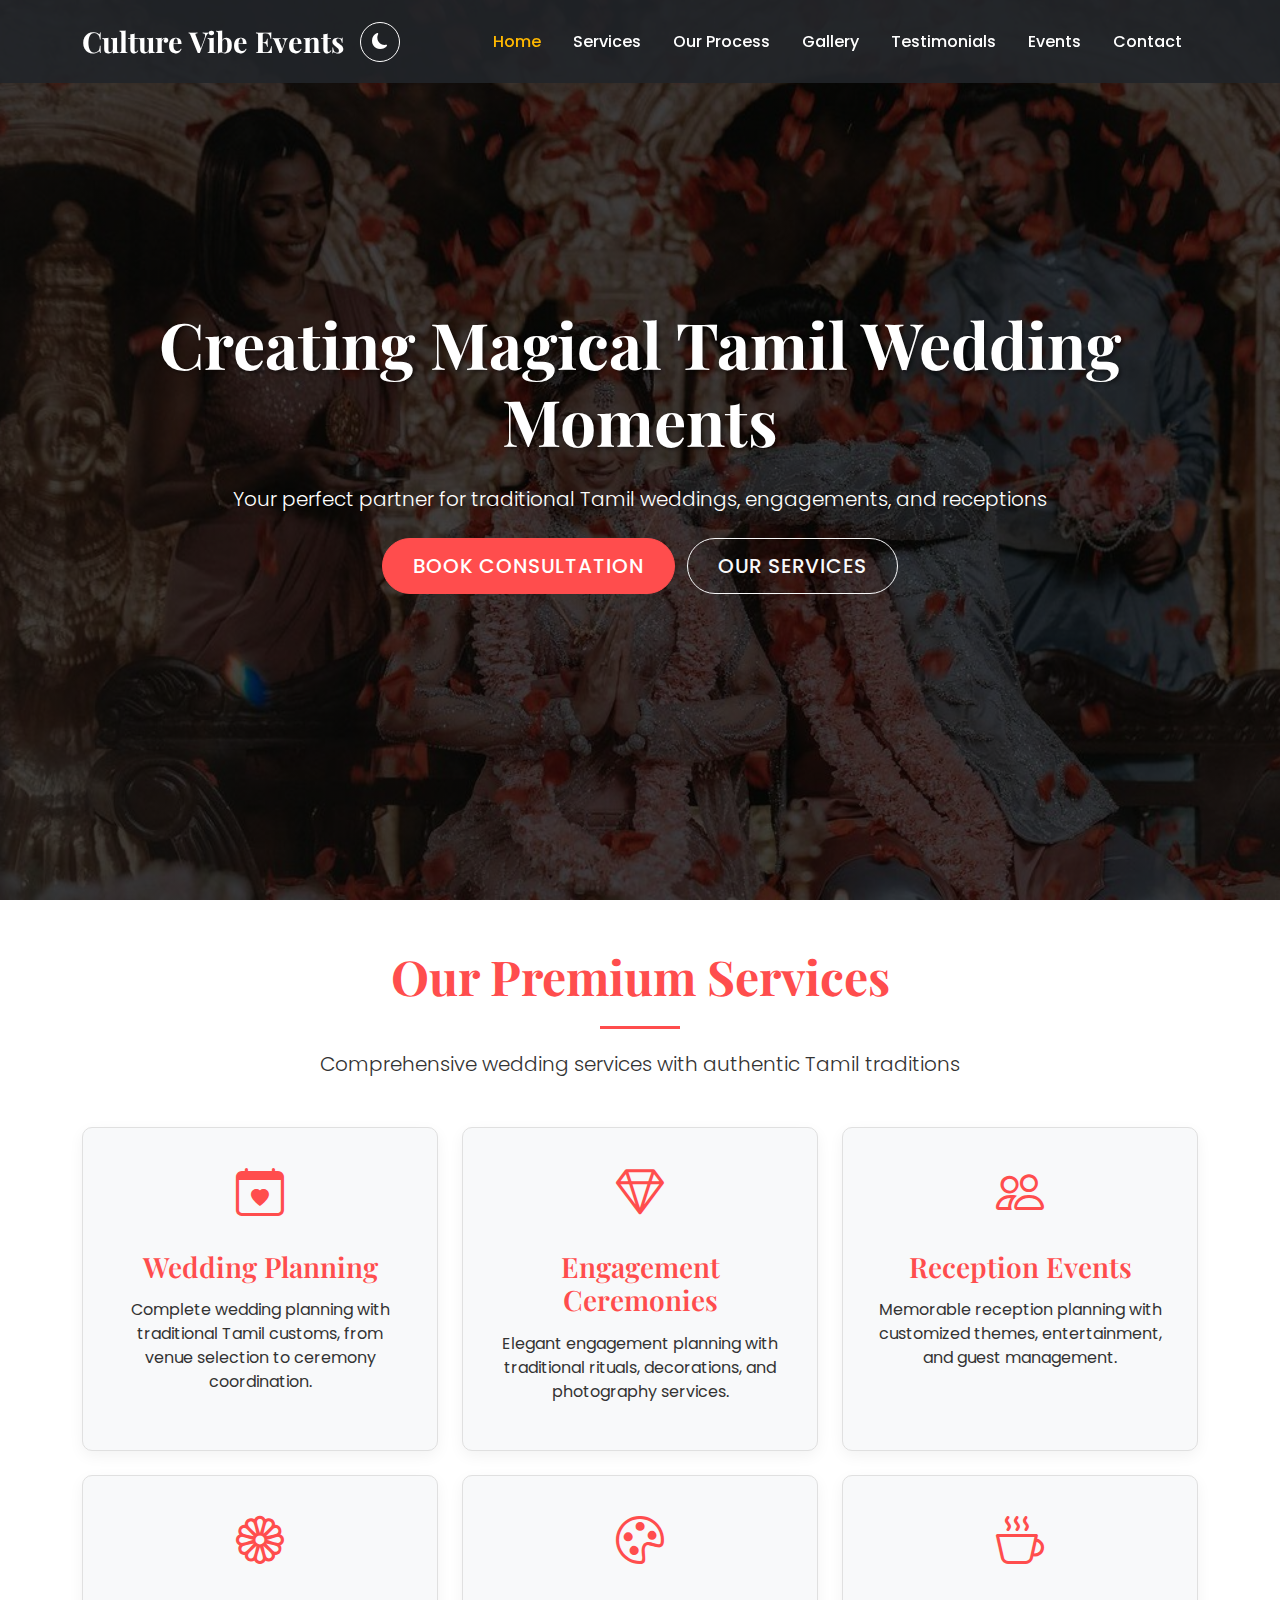
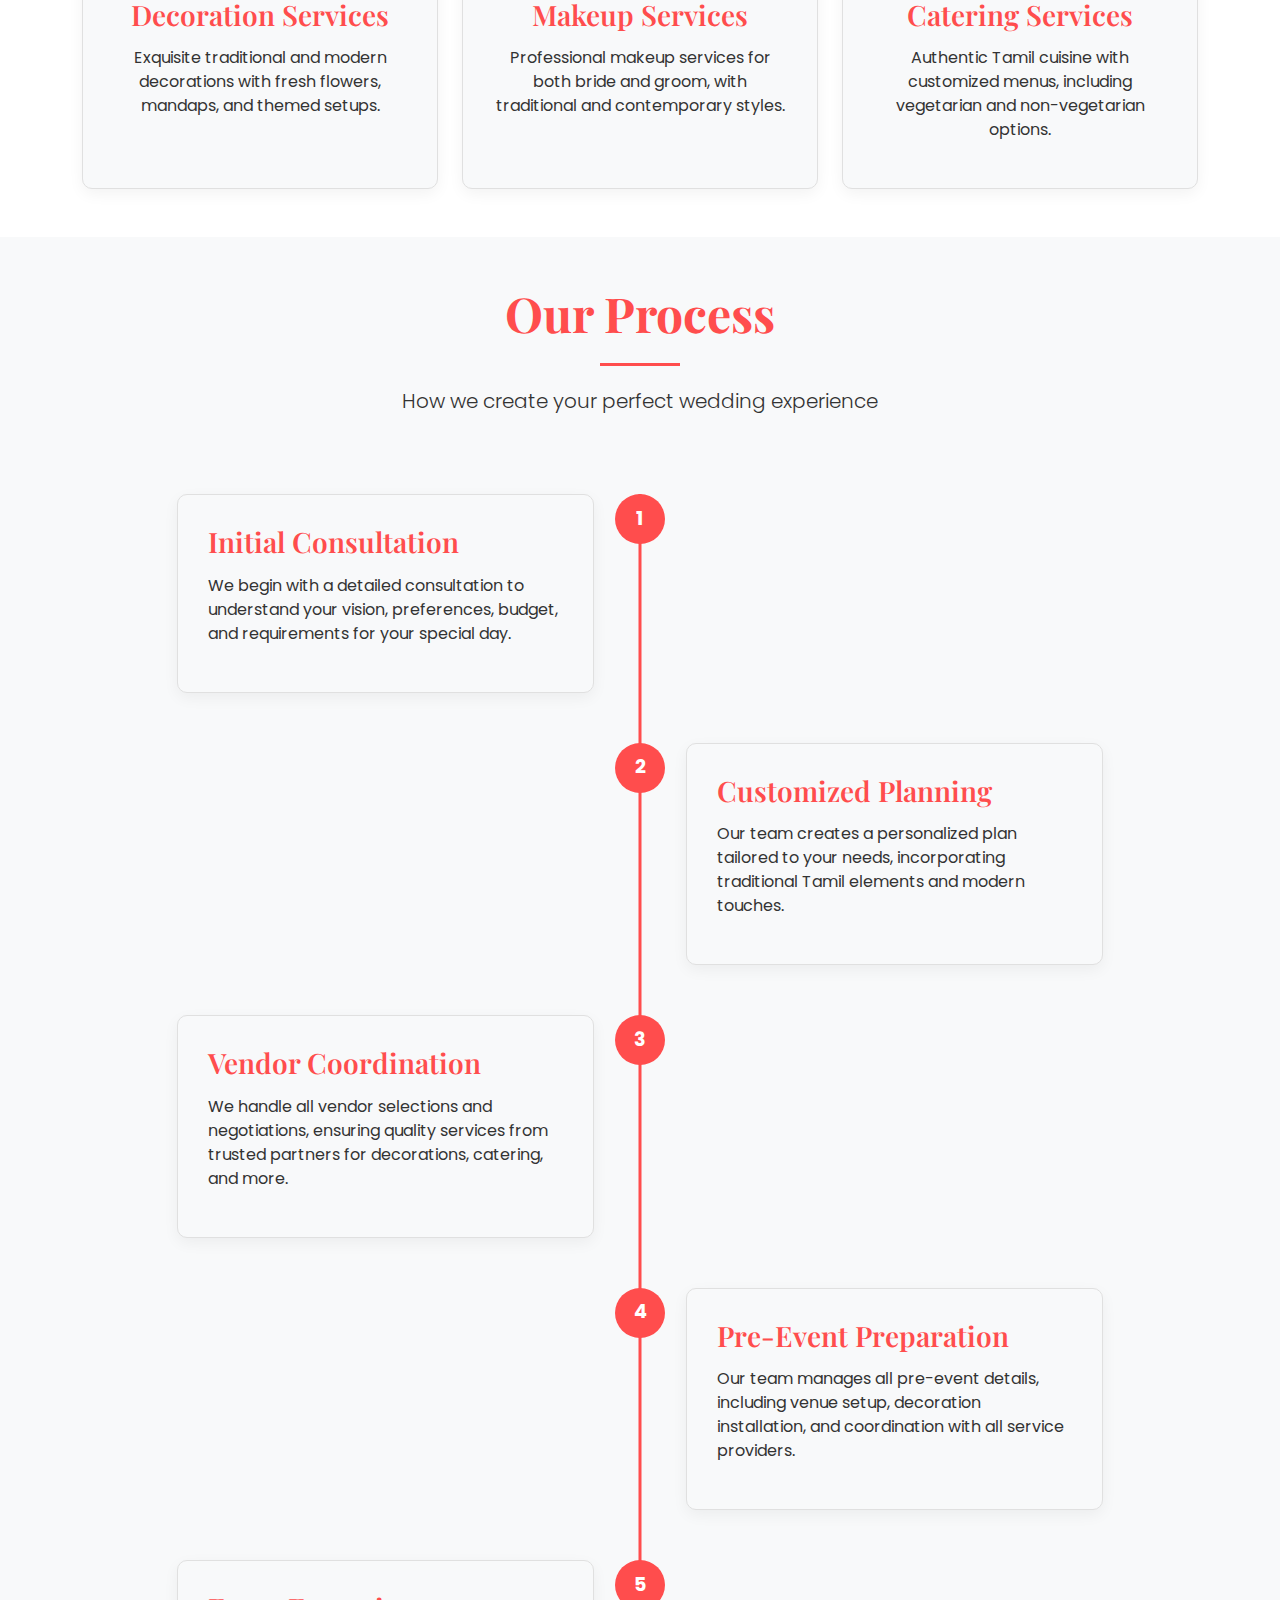
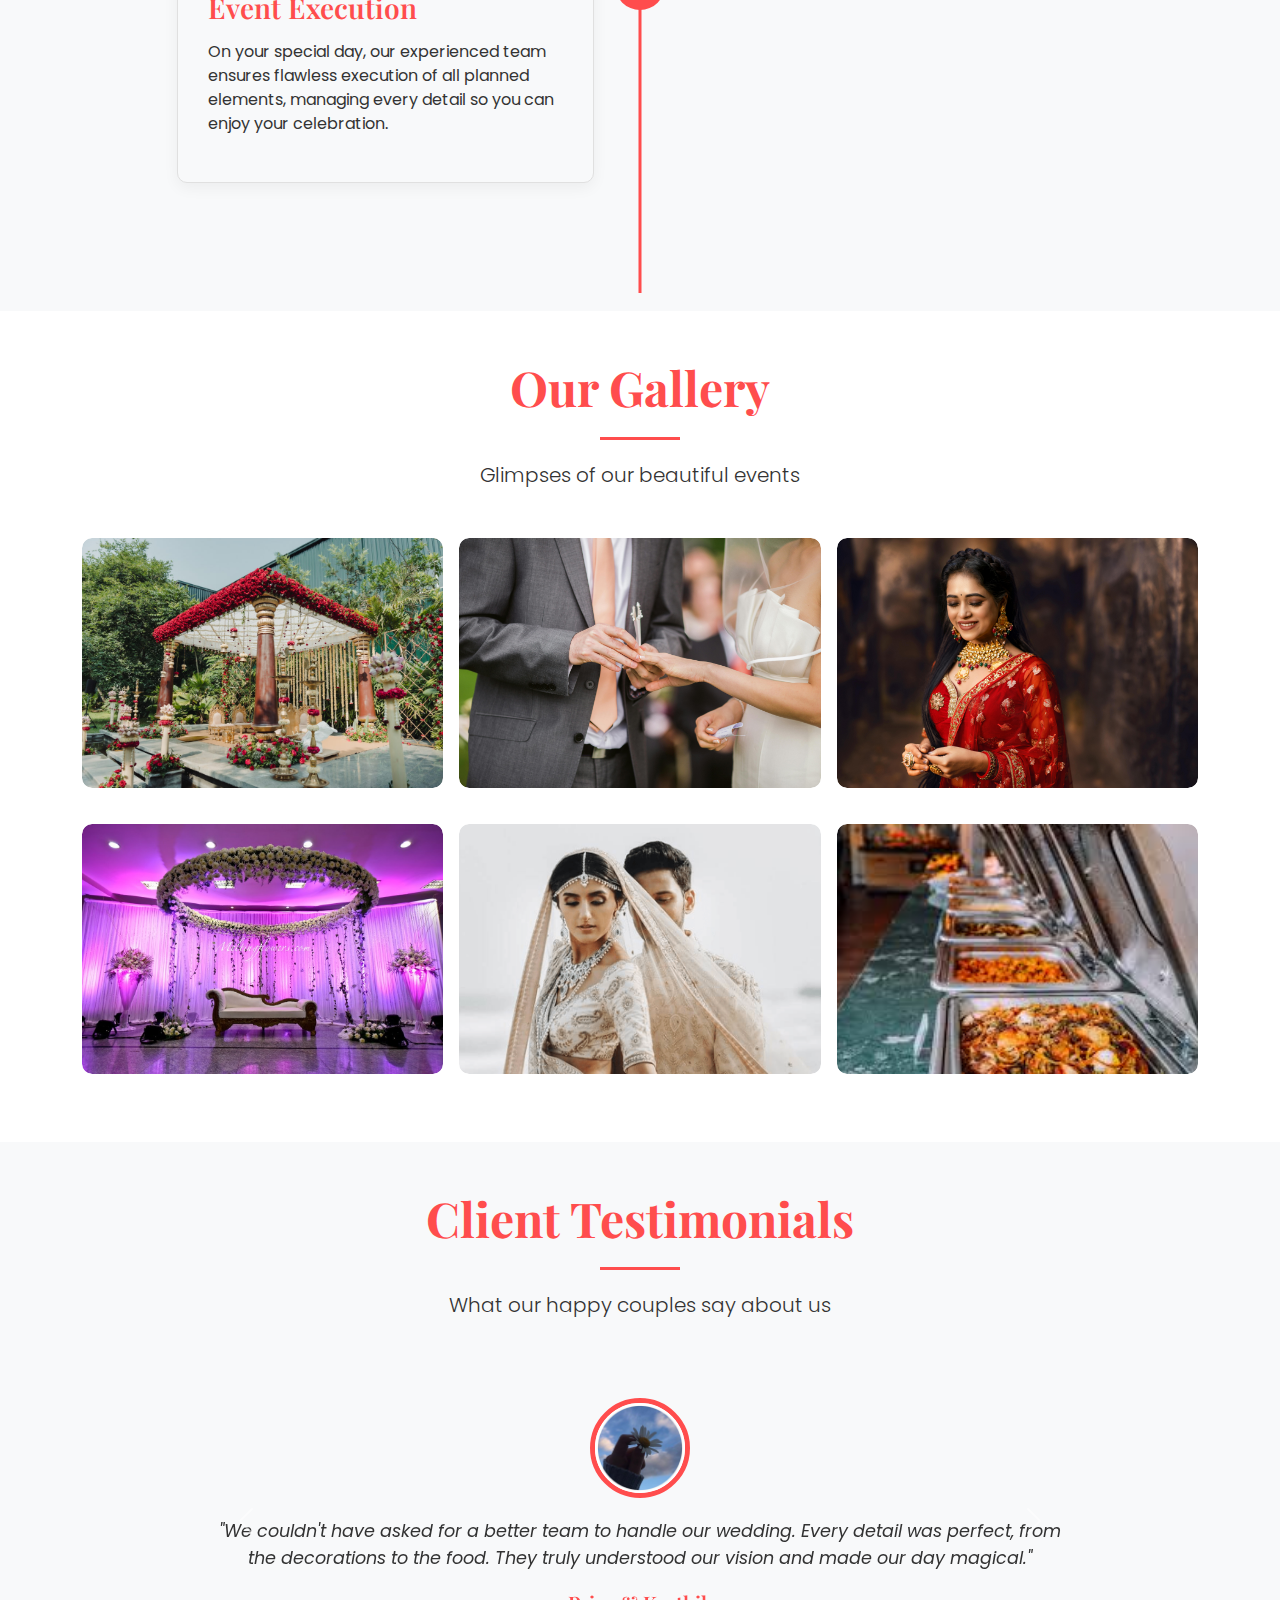
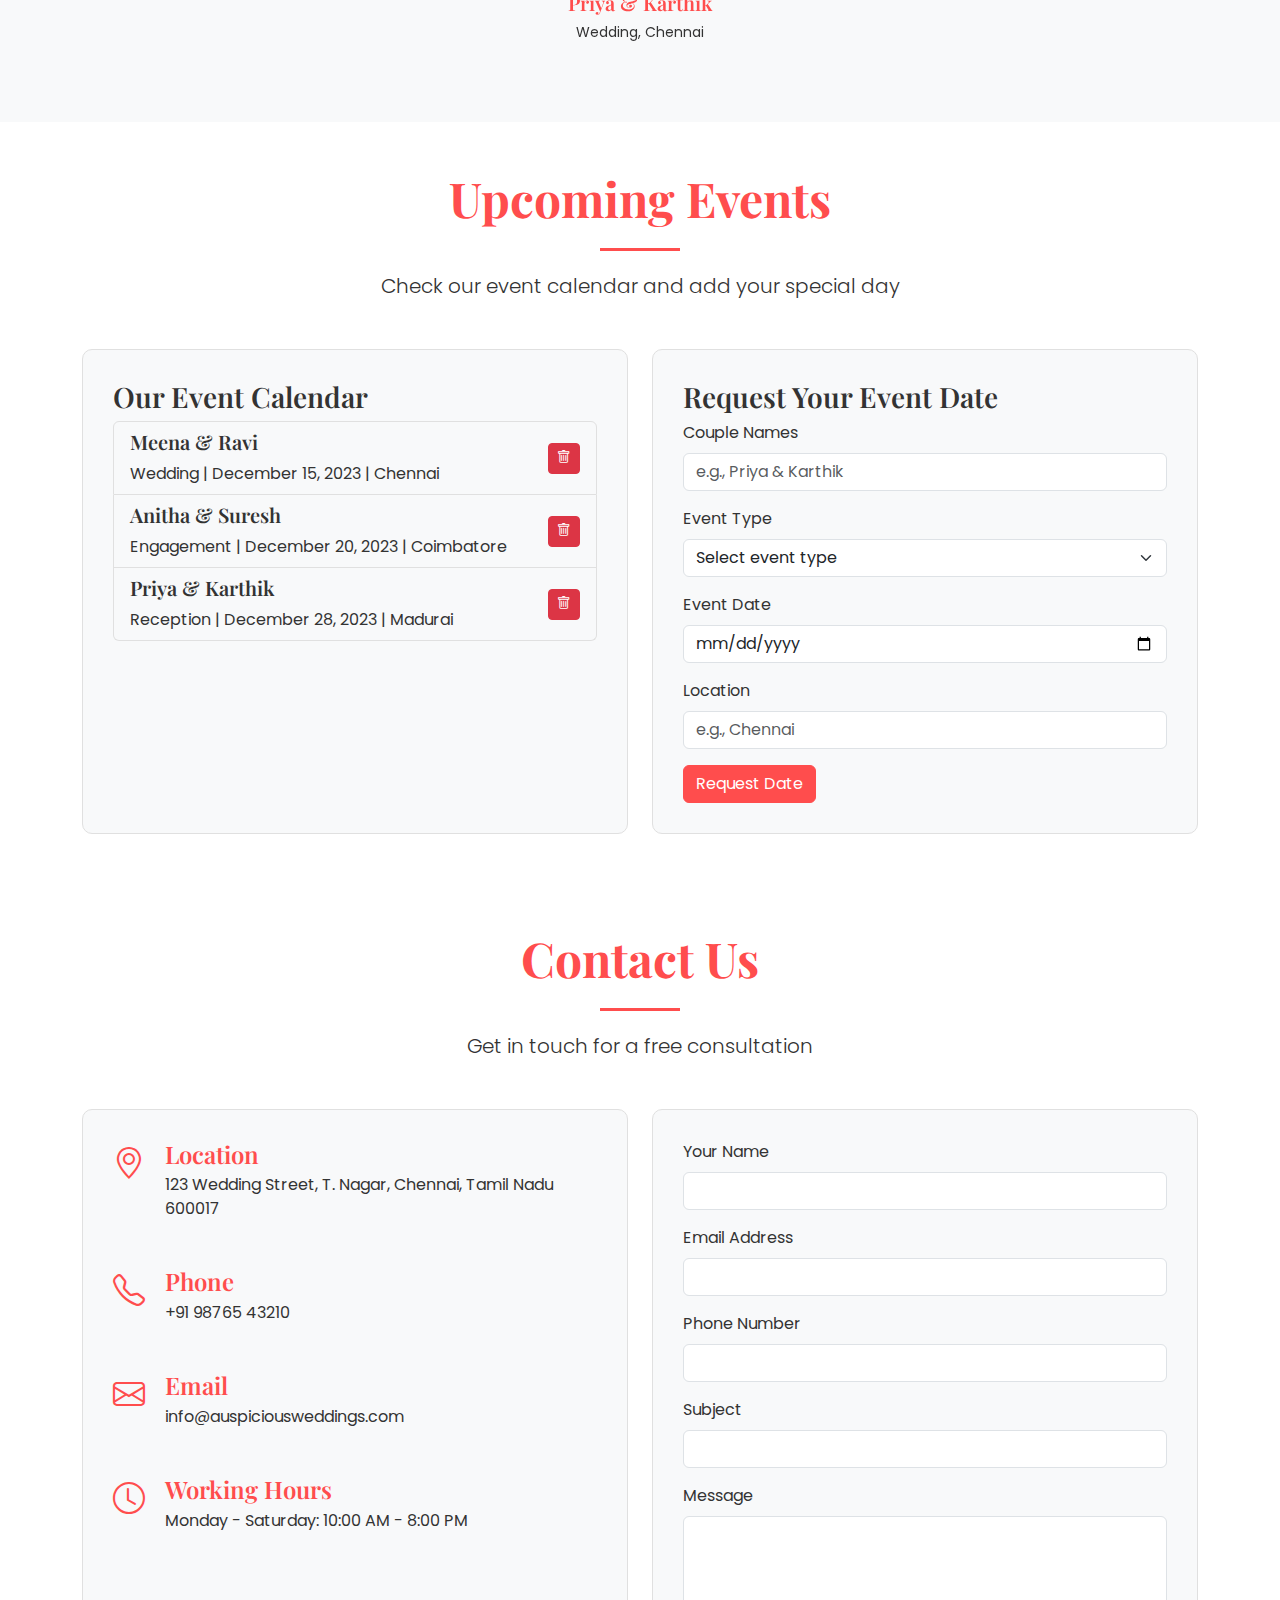
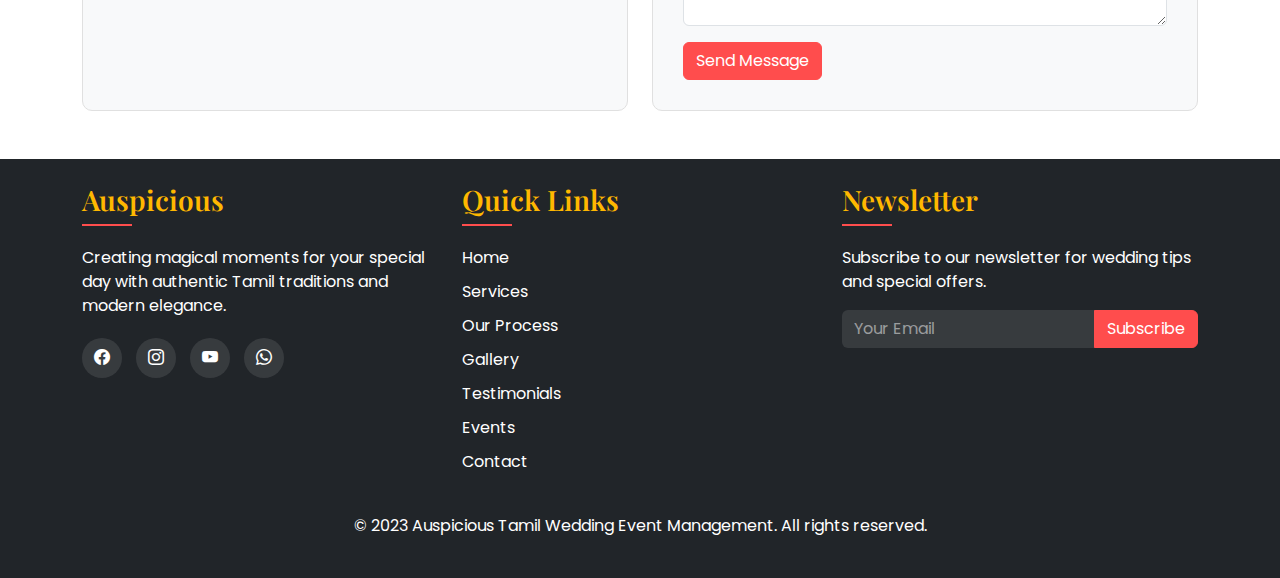
<file: Event Management/Our Services/Wedding/Wedding.html>
<!DOCTYPE html>
<html lang="en">
<head>
    <meta charset="UTF-8">
    <meta name="viewport" content="width=device-width, initial-scale=1.0">
    <title>Culture Vibe Events</title>
    <link href="https://cdn.jsdelivr.net/npm/bootstrap@5.3.0/dist/css/bootstrap.min.css" rel="stylesheet">
    <link rel="stylesheet" href="https://cdn.jsdelivr.net/npm/bootstrap-icons@1.11.1/font/bootstrap-icons.css">
    <link rel="stylesheet" href="wedding.css">
</head>
<body>
    <!-- Navbar -->
    <nav class="navbar navbar-expand-lg navbar-dark fixed-top">
        <div class="container">
            <a class="navbar-brand" href="#">
                <span class="brand-text">Culture Vibe Events</span>
            </a>
            <div class="d-flex align-items-center">
                <button id="theme-toggle" class="btn btn-outline-light me-2 theme-toggle">
                    <i class="bi bi-moon-fill"></i>
                </button>
                <button class="navbar-toggler" type="button" data-bs-toggle="collapse" data-bs-target="#navbarNav" aria-controls="navbarNav" aria-expanded="false" aria-label="Toggle navigation">
                    <span class="navbar-toggler-icon"></span>
                </button>
            </div>
            <div class="collapse navbar-collapse" id="navbarNav">
                <ul class="navbar-nav ms-auto">
                    <li class="nav-item">
                        <a class="nav-link active" aria-current="page" href="#home">Home</a>
                    </li>
                    <li class="nav-item">
                        <a class="nav-link" href="#services">Services</a>
                    </li>
                    <li class="nav-item">
                        <a class="nav-link" href="#process">Our Process</a>
                    </li>
                    <li class="nav-item">
                        <a class="nav-link" href="#gallery">Gallery</a>
                    </li>
                    <li class="nav-item">
                        <a class="nav-link" href="#testimonials">Testimonials</a>
                    </li>
                    <li class="nav-item">
                        <a class="nav-link" href="#events">Events</a>
                    </li>
                    <li class="nav-item">
                        <a class="nav-link" href="#contact">Contact</a>
                    </li>
                </ul>
            </div>
        </div>
    </nav>

    <!-- Hero Section -->
    <header id="home" class="hero-section">
        <div class="overlay"></div>
        <div class="container text-center hero-content">
            <h1 class="display-3 fw-bold mb-4 hero-title">Creating Magical Tamil Wedding Moments</h1>
            <p class="lead mb-4">Your perfect partner for traditional Tamil weddings, engagements, and receptions</p>
            <div class="hero-buttons">
                <a href="#contact" class="btn btn-primary btn-lg me-2">Book Consultation</a>
                <a href="#services" class="btn btn-outline-light btn-lg">Our Services</a>
            </div>
        </div>
    </header>

    <!-- Services Section -->
    <section id="services" class="py-5">
        <div class="container">
            <div class="section-header text-center mb-5">
                <h2 class="display-5 fw-bold">Our Premium Services</h2>
                <div class="divider mx-auto"></div>
                <p class="lead">Comprehensive wedding services with authentic Tamil traditions</p>
            </div>
            
            <div class="row g-4">
                <div class="col-md-4">
                    <div class="service-card">
                        <div class="service-icon">
                            <i class="bi bi-calendar-heart"></i>
                        </div>
                        <h3>Wedding Planning</h3>
                        <p>Complete wedding planning with traditional Tamil customs, from venue selection to ceremony coordination.</p>
                    </div>
                </div>
                <div class="col-md-4">
                    <div class="service-card">
                        <div class="service-icon">
                            <i class="bi bi-gem"></i>
                        </div>
                        <h3>Engagement Ceremonies</h3>
                        <p>Elegant engagement planning with traditional rituals, decorations, and photography services.</p>
                    </div>
                </div>
                <div class="col-md-4">
                    <div class="service-card">
                        <div class="service-icon">
                            <i class="bi bi-people"></i>
                        </div>
                        <h3>Reception Events</h3>
                        <p>Memorable reception planning with customized themes, entertainment, and guest management.</p>
                    </div>
                </div>
                <div class="col-md-4">
                    <div class="service-card">
                        <div class="service-icon">
                            <i class="bi bi-flower1"></i>
                        </div>
                        <h3>Decoration Services</h3>
                        <p>Exquisite traditional and modern decorations with fresh flowers, mandaps, and themed setups.</p>
                    </div>
                </div>
                <div class="col-md-4">
                    <div class="service-card">
                        <div class="service-icon">
                            <i class="bi bi-palette"></i>
                        </div>
                        <h3>Makeup Services</h3>
                        <p>Professional makeup services for both bride and groom, with traditional and contemporary styles.</p>
                    </div>
                </div>
                <div class="col-md-4">
                    <div class="service-card">
                        <div class="service-icon">
                            <i class="bi bi-cup-hot"></i>
                        </div>
                        <h3>Catering Services</h3>
                        <p>Authentic Tamil cuisine with customized menus, including vegetarian and non-vegetarian options.</p>
                    </div>
                </div>
            </div>
        </div>
    </section>

    <!-- Process Section -->
    <section id="process" class="py-5 process-section">
        <div class="container">
            <div class="section-header text-center mb-5">
                <h2 class="display-5 fw-bold">Our Process</h2>
                <div class="divider mx-auto"></div>
                <p class="lead">How we create your perfect wedding experience</p>
            </div>
            
            <div class="row">
                <div class="col-lg-10 mx-auto">
                    <div class="timeline">
                        <div class="timeline-item">
                            <div class="timeline-dot">1</div>
                            <div class="timeline-content">
                                <h3>Initial Consultation</h3>
                                <p>We begin with a detailed consultation to understand your vision, preferences, budget, and requirements for your special day.</p>
                            </div>
                        </div>
                        <div class="timeline-item">
                            <div class="timeline-dot">2</div>
                            <div class="timeline-content">
                                <h3>Customized Planning</h3>
                                <p>Our team creates a personalized plan tailored to your needs, incorporating traditional Tamil elements and modern touches.</p>
                            </div>
                        </div>
                        <div class="timeline-item">
                            <div class="timeline-dot">3</div>
                            <div class="timeline-content">
                                <h3>Vendor Coordination</h3>
                                <p>We handle all vendor selections and negotiations, ensuring quality services from trusted partners for decorations, catering, and more.</p>
                            </div>
                        </div>
                        <div class="timeline-item">
                            <div class="timeline-dot">4</div>
                            <div class="timeline-content">
                                <h3>Pre-Event Preparation</h3>
                                <p>Our team manages all pre-event details, including venue setup, decoration installation, and coordination with all service providers.</p>
                            </div>
                        </div>
                        <div class="timeline-item">
                            <div class="timeline-dot">5</div>
                            <div class="timeline-content">
                                <h3>Event Execution</h3>
                                <p>On your special day, our experienced team ensures flawless execution of all planned elements, managing every detail so you can enjoy your celebration.</p>
                            </div>
                        </div>
                    </div>
                </div>
            </div>
        </div>
    </section>

    <!-- Gallery Section -->
    <section id="gallery" class="py-5">
        <div class="container">
            <div class="section-header text-center mb-5">
                <h2 class="display-5 fw-bold">Our Gallery</h2>
                <div class="divider mx-auto"></div>
                <p class="lead">Glimpses of our beautiful events</p>
            </div>
            
            <div class="row g-3">
                <div class="col-md-4">
                    <div class="gallery-item">
                        <img src="./Wedding/Gallery/Wedding decoration.jpg" alt="Wedding decoration" class="img-fluid">
                        <div class="gallery-overlay">
                            <div class="gallery-info">
                                <h4>Traditional Mandap</h4>
                                <p>Floral decoration with traditional elements</p>
                            </div>
                        </div>
                    </div>
                </div>
                <div class="col-md-4">
                    <div class="gallery-item">
                        <img src="./Wedding/Gallery/Engagement ceremony.jpg" alt="Engagement ceremony" class="img-fluid">
                        <div class="gallery-overlay">
                            <div class="gallery-info">
                                <h4>Engagement Ceremony</h4>
                                <p>Traditional ring exchange ceremony</p>
                            </div>
                        </div>
                    </div>
                </div>
                <div class="col-md-4">
                    <div class="gallery-item">
                        <img src="./Wedding/Gallery/Bridal makeup.jpg" alt="Bridal makeup" class="img-fluid">
                        <div class="gallery-overlay">
                            <div class="gallery-info">
                                <h4>Bridal Makeup</h4>
                                <p>Traditional South Indian bridal look</p>
                            </div>
                        </div>
                    </div>
                </div>
                <div class="col-md-4">
                    <div class="gallery-item">
                        <img src="./Wedding/Gallery/Reception decoration.jpg" alt="Reception decoration" class="img-fluid">
                        <div class="gallery-overlay">
                            <div class="gallery-info">
                                <h4>Reception Stage</h4>
                                <p>Elegant stage setup for reception</p>
                            </div>
                        </div>
                    </div>
                </div>
                <div class="col-md-4">
                    <div class="gallery-item">
                        <img src="./Wedding/Gallery/Groom makeup.png " alt="Groom makeup" class="img-fluid">
                        <div class="gallery-overlay">
                            <div class="gallery-info">
                                <h4>Groom Styling</h4>
                                <p>Traditional attire and grooming</p>
                            </div>
                        </div>
                    </div>
                </div>
                <div class="col-md-4">
                    <div class="gallery-item">
                        <img src="./Wedding/Gallery/Food catering.jpg " alt="Food catering" class="img-fluid">
                        <div class="gallery-overlay">
                            <div class="gallery-info">
                                <h4>Catering Setup</h4>
                                <p>Traditional Tamil feast arrangement</p>
                            </div>
                        </div>
                    </div>
                </div>
            </div>
        </div>
    </section>

    <!-- Testimonials Section -->
    <section id="testimonials" class="py-5 testimonials-section">
        <div class="container">
            <div class="section-header text-center mb-5">
                <h2 class="display-5 fw-bold">Client Testimonials</h2>
                <div class="divider mx-auto"></div>
                <p class="lead">What our happy couples say about us</p>
            </div>
            
            <div class="row">
                <div class="col-lg-10 mx-auto">
                    <div id="testimonialCarousel" class="carousel slide" data-bs-ride="carousel">
                        <div class="carousel-inner">
                            <div class="carousel-item active">
                                <div class="testimonial-item text-center">
                                    <div class="testimonial-img">
                                        <img src="./Wedding/profile.jpg" alt="Client" class="rounded-circle">
                                    </div>
                                    <div class="testimonial-content">
                                        <p>"We couldn't have asked for a better team to handle our wedding. Every detail was perfect, from the decorations to the food. They truly understood our vision and made our day magical."</p>
                                        <h5>Priya & Karthik</h5>
                                        <small>Wedding, Chennai</small>
                                    </div>
                                </div>
                            </div>
                            <div class="carousel-item">
                                <div class="testimonial-item text-center">
                                    <div class="testimonial-img">
                                        <img src="./Wedding/profile1.jpg" alt="Client" class="rounded-circle">
                                    </div>
                                    <div class="testimonial-content">
                                        <p>"The engagement ceremony was beyond our expectations. The traditional elements were beautifully incorporated with modern touches. The makeup services for both of us were exceptional!"</p>
                                        <h5>Divya & Raj</h5>
                                        <small>Engagement, Coimbatore</small>
                                    </div>
                                </div>
                            </div>
                            <div class="carousel-item">
                                <div class="testimonial-item text-center">
                                    <div class="testimonial-img">
                                        <img src="./Wedding/profile3.avif" alt="Client" class="rounded-circle">
                                    </div>
                                    <div class="testimonial-content">
                                        <p>"Our reception was a dream come true! The decorations were stunning and the coordination was flawless. Our guests are still talking about how beautiful everything was."</p>
                                        <h5>Lakshmi & Suresh</h5>
                                        <small>Reception, Madurai</small>
                                    </div>
                                </div>
                            </div>
                        </div>
                        <button class="carousel-control-prev" type="button" data-bs-target="#testimonialCarousel" data-bs-slide="prev">
                            <span class="carousel-control-prev-icon" aria-hidden="true"></span>
                            <span class="visually-hidden">Previous</span>
                        </button>
                        <button class="carousel-control-next" type="button" data-bs-target="#testimonialCarousel" data-bs-slide="next">
                            <span class="carousel-control-next-icon" aria-hidden="true"></span>
                            <span class="visually-hidden">Next</span>
                        </button>
                    </div>
                </div>
            </div>
        </div>
    </section>

    <!-- Events Queue Section -->
    <section id="events" class="py-5">
        <div class="container">
            <div class="section-header text-center mb-5">
                <h2 class="display-5 fw-bold">Upcoming Events</h2>
                <div class="divider mx-auto"></div>
                <p class="lead">Check our event calendar and add your special day</p>
            </div>
            
            <div class="row">
                <div class="col-md-6">
                    <div class="events-list">
                        <h3>Our Event Calendar</h3>
                        <ul id="eventQueue" class="list-group">
                            <!-- Events will be dynamically added here -->
                        </ul>
                    </div>
                </div>
                <div class="col-md-6">
                    <div class="event-form">
                        <h3>Request Your Event Date</h3>
                        <form id="eventForm">
                            <div class="mb-3">
                                <label for="eventName" class="form-label">Couple Names</label>
                                <input type="text" class="form-control" id="eventName" placeholder="e.g., Priya & Karthik" required>
                            </div>
                            <div class="mb-3">
                                <label for="eventType" class="form-label">Event Type</label>
                                <select class="form-select" id="eventType" required>
                                    <option value="" selected disabled>Select event type</option>
                                    <option value="Wedding">Wedding</option>
                                    <option value="Engagement">Engagement</option>
                                    <option value="Reception">Reception</option>
                                    <option value="Other">Other</option>
                                </select>
                            </div>
                            <div class="mb-3">
                                <label for="eventDate" class="form-label">Event Date</label>
                                <input type="date" class="form-control" id="eventDate" required>
                            </div>
                            <div class="mb-3">
                                <label for="eventLocation" class="form-label">Location</label>
                                <input type="text" class="form-control" id="eventLocation" placeholder="e.g., Chennai" required>
                            </div>
                            <button type="submit" class="btn btn-primary">Request Date</button>
                        </form>
                    </div>
                </div>
            </div>
        </div>
    </section>

    <!-- Contact Section -->
    <section id="contact" class="py-5 contact-section">
        <div class="container">
            <div class="section-header text-center mb-5">
                <h2 class="display-5 fw-bold">Contact Us</h2>
                <div class="divider mx-auto"></div>
                <p class="lead">Get in touch for a free consultation</p>
            </div>
            
            <div class="row">
                <div class="col-md-6">
                    <div class="contact-info">
                        <div class="contact-item">
                            <i class="bi bi-geo-alt"></i>
                            <div>
                                <h4>Location</h4>
                                <p>123 Wedding Street, T. Nagar, Chennai, Tamil Nadu 600017</p>
                            </div>
                        </div>
                        <div class="contact-item">
                            <i class="bi bi-telephone"></i>
                            <div>
                                <h4>Phone</h4>
                                <p>+91 98765 43210</p>
                            </div>
                        </div>
                        <div class="contact-item">
                            <i class="bi bi-envelope"></i>
                            <div>
                                <h4>Email</h4>
                                <p>info@auspiciousweddings.com</p>
                            </div>
                        </div>
                        <div class="contact-item">
                            <i class="bi bi-clock"></i>
                            <div>
                                <h4>Working Hours</h4>
                                <p>Monday - Saturday: 10:00 AM - 8:00 PM</p>
                            </div>
                        </div>
                    </div>
                </div>
                <div class="col-md-6">
                    <form id="contactForm" class="contact-form">
                        <div class="mb-3">
                            <label for="name" class="form-label">Your Name</label>
                            <input type="text" class="form-control" id="name" required>
                        </div>
                        <div class="mb-3">
                            <label for="email" class="form-label">Email Address</label>
                            <input type="email" class="form-control" id="email" required>
                        </div>
                        <div class="mb-3">
                            <label for="phone" class="form-label">Phone Number</label>
                            <input type="tel" class="form-control" id="phone" required>
                        </div>
                        <div class="mb-3">
                            <label for="subject" class="form-label">Subject</label>
                            <input type="text" class="form-control" id="subject" required>
                        </div>
                        <div class="mb-3">
                            <label for="message" class="form-label">Message</label>
                            <textarea class="form-control" id="message" rows="4" required></textarea>
                        </div>
                        <button type="submit" class="btn btn-primary">Send Message</button>
                    </form>
                </div>
            </div>
        </div>
    </section>

    <!-- Footer -->
    <footer class="footer py-4">
        <div class="container">
            <div class="row">
                <div class="col-lg-4 mb-4 mb-lg-0">
                    <h3>Auspicious</h3>
                    <p>Creating magical moments for your special day with authentic Tamil traditions and modern elegance.</p>
                    <div class="social-links">
                        <a href="#"><i class="bi bi-facebook"></i></a>
                        <a href="#"><i class="bi bi-instagram"></i></a>
                        <a href="#"><i class="bi bi-youtube"></i></a>
                        <a href="#"><i class="bi bi-whatsapp"></i></a>
                    </div>
                </div>
                <div class="col-lg-4 mb-4 mb-lg-0">
                    <h3>Quick Links</h3>
                    <ul class="footer-links">
                        <li><a href="#home">Home</a></li>
                        <li><a href="#services">Services</a></li>
                        <li><a href="#process">Our Process</a></li>
                        <li><a href="#gallery">Gallery</a></li>
                        <li><a href="#testimonials">Testimonials</a></li>
                        <li><a href="#events">Events</a></li>
                        <li><a href="#contact">Contact</a></li>
                    </ul>
                </div>
                <div class="col-lg-4">
                    <h3>Newsletter</h3>
                    <p>Subscribe to our newsletter for wedding tips and special offers.</p>
                    <form class="newsletter-form">
                        <div class="input-group mb-3">
                            <input type="email" class="form-control" placeholder="Your Email" required>
                            <button class="btn btn-primary" type="submit">Subscribe</button>
                        </div>
                    </form>
                </div>
            </div>
            <div class="text-center mt-4">
                <p>&copy; 2023 Auspicious Tamil Wedding Event Management. All rights reserved.</p>
            </div>
        </div>
    </footer>

    <script src="https://cdn.jsdelivr.net/npm/bootstrap@5.3.0/dist/js/bootstrap.bundle.min.js"></script>
    <script src="wedding.js"></script>
</body>
</html>
</file>
<file: Event Management/Our Services/Catering Services/CateringServices.css>
/* Custom Styles */
body {
    font-family: 'Arial', sans-serif;
}

.hero-section {
    background: url('https://via.placeholder.com/1500x500') no-repeat center center/cover;
    color: white;
    padding: 100px 0;
}

.hero-section h1 {
    font-size: 3rem;
    font-weight: bold;
}

.hero-section p {
    font-size: 1.5rem;
}

.card {
    transition: transform 0.3s;
}

.card:hover {
    transform: scale(1.05);
}

.bg-light {
    background-color: #f8f9fa !important;
}

footer {
    background-color: #343a40;
    color: white;
    padding: 20px 0;
}
</file>
<file: Event Management/Our Services/Entertainment/Entertainment.css>
/* General Styles */
:root {
    --primary-color: #e67e22;
    --secondary-color: #2c3e50;
    --accent-color: #f39c12;
    --light-color: #f8f9fa;
    --dark-color: #343a40;
    --transition: all 0.3s ease;
}

body {
    font-family: 'Segoe UI', Tahoma, Geneva, Verdana, sans-serif;
    color: #333;
    line-height: 1.6;
    overflow-x: hidden;
}

h1, h2, h3, h4, h5, h6 {
    font-weight: 700;
}

.section-title {
    position: relative;
    margin-bottom: 1rem;
    font-size: 2.5rem;
    font-weight: 700;
}

.section-title::after {
    content: '';
    display: block;
    width: 80px;
    height: 4px;
    background-color: var(--primary-color);
    margin: 0.5rem auto 0;
}

.text-accent {
    color: var(--accent-color);
}

.btn-primary {
    background-color: var(--primary-color);
    border-color: var(--primary-color);
}

.btn-primary:hover, .btn-primary:focus {
    background-color: #d35400;
    border-color: #d35400;
}

.btn-outline-light:hover {
    color: var(--primary-color);
}

/* Navbar */
.navbar {
    transition: var(--transition);
    padding: 1rem 0;
}

.navbar.scrolled {
    background-color: rgba(0, 0, 0, 0.9);
    padding: 0.5rem 0;
    box-shadow: 0 2px 10px rgba(0, 0, 0, 0.1);
}

.navbar-brand {
    font-weight: 700;
    font-size: 1.5rem;
}

.nav-link {
    position: relative;
    margin: 0 0.5rem;
    font-weight: 500;
}

.nav-link::after {
    content: '';
    position: absolute;
    width: 0;
    height: 2px;
    bottom: 0;
    left: 0;
    background-color: var(--primary-color);
    transition: var(--transition);
}

.nav-link:hover::after, .nav-link.active::after {
    width: 100%;
}

/* Hero Section */
.hero-section {
    position: relative;
    height: 100vh;
    background: url('./Entertainment/Event-management.jpg') no-repeat center center/cover;
    display: flex;
    align-items: center;
    justify-content: center;
    text-align: center;
    color: white;
}

.hero-section .overlay {
    position: absolute;
    top: 0;
    left: 0;
    width: 100%;
    height: 100%;
    background: rgba(0, 0, 0, 0.6);
}

.hero-section h1 {
    font-size: 3.5rem;
    margin-bottom: 1.5rem;
    animation: fadeInDown 1s ease;
}

.hero-section p {
    font-size: 1.5rem;
    margin-bottom: 2rem;
    animation: fadeInUp 1s ease 0.3s;
    animation-fill-mode: both;
}

.hero-section .btn {
    animation: fadeInUp 1s ease 0.6s;
    animation-fill-mode: both;
}

.scroll-down {
    position: absolute;
    bottom: 30px;
    left: 50%;
    transform: translateX(-50%);
    color: white;
    font-size: 1.5rem;
    animation: bounce 2s infinite;
    z-index: 10;
}

/* Countdown Section */
.countdown-container {
    display: flex;
    justify-content: center;
    gap: 1.5rem;
    flex-wrap: wrap;
}

.countdown-item {
    text-align: center;
    min-width: 100px;
}

.countdown-value {
    font-size: 2.5rem;
    font-weight: 700;
    background-color: var(--primary-color);
    color: white;
    border-radius: 8px;
    padding: 1rem;
    margin-bottom: 0.5rem;
    animation: pulse 2s infinite;
}

.countdown-label {
    font-weight: 500;
    color: var(--dark-color);
}

/* Services Section */
.service-card {
    border: none;
    border-radius: 10px;
    overflow: hidden;
    box-shadow: 0 5px 15px rgba(0, 0, 0, 0.1);
    transition: var(--transition);
}

.service-card:hover {
    transform: translateY(-10px);
    box-shadow: 0 15px 30px rgba(0, 0, 0, 0.2);
}

.service-img-container {
    position: relative;
    height: 200px;
    overflow: hidden;
}

.service-img-container img {
    width: 100%;
    height: 100%;
    object-fit: cover;
    transition: transform 0.5s ease;
}

.service-card:hover .service-img-container img {
    transform: scale(1.1);
}

.service-icon {
    position: absolute;
    bottom: -20px;
    left: 20px;
    width: 50px;
    height: 50px;
    background-color: var(--primary-color);
    color: white;
    border-radius: 50%;
    display: flex;
    align-items: center;
    justify-content: center;
    font-size: 1.2rem;
    box-shadow: 0 5px 15px rgba(0, 0, 0, 0.2);
}

.service-card .card-body {
    padding-top: 2rem;
}

.service-card .card-title {
    font-weight: 700;
    margin-bottom: 1rem;
}

/* Events Section */
.event-card {
    border: none;
    border-radius: 10px;
    overflow: hidden;
    box-shadow: 0 5px 15px rgba(0, 0, 0, 0.1);
    transition: var(--transition);
}

.event-card:hover {
    transform: translateY(-10px);
    box-shadow: 0 15px 30px rgba(0, 0, 0, 0.2);
}

.event-card img {
    height: 200px;
    object-fit: cover;
    transition: transform 0.5s ease;
}

.event-card:hover img {
    transform: scale(1.1);
}

.event-info {
    color: #6c757d;
    font-size: 0.9rem;
}

.event-date, .event-location {
    display: flex;
    align-items: center;
    margin-bottom: 0.5rem;
}

/* Gallery Section */
.gallery-item {
    position: relative;
    margin-bottom: 1.5rem;
    border-radius: 8px;
    overflow: hidden;
    cursor: pointer;
}

.gallery-item img {
    width: 100%;
    height: 250px;
    object-fit: cover;
    transition: transform 0.5s ease;
}

.gallery-overlay {
    position: absolute;
    top: 0;
    left: 0;
    width: 100%;
    height: 100%;
    background: rgba(0, 0, 0, 0.7);
    display: flex;
    align-items: center;
    justify-content: center;
    opacity: 0;
    transition: var(--transition);
}

.gallery-item:hover .gallery-overlay {
    opacity: 1;
}

.gallery-item:hover img {
    transform: scale(1.1);
}

.gallery-info {
    text-align: center;
    color: white;
}

.gallery-info h5 {
    margin-bottom: 1rem;
}

.gallery-info a {
    color: white;
    font-size: 1.5rem;
    transition: var(--transition);
}

.gallery-info a:hover {
    color: var(--primary-color);
}

/* Testimonials Section */
.testimonial-item {
    padding: 2rem;
}

.testimonial-icon {
    font-size: 2rem;
    color: var(--primary-color);
}

.testimonial-text {
    font-size: 1.1rem;
    font-style: italic;
}

.testimonial-img {
    width: 80px;
    height: 80px;
    border-radius: 50%;
    object-fit: cover;
    margin: 0 auto;
    border: 3px solid var(--primary-color);
}

.carousel-controls {
    display: flex;
    justify-content: center;
    align-items: center;
}

.carousel-control-prev, .carousel-control-next {
    position: relative;
    width: 40px;
    height: 40px;
    background-color: var(--primary-color);
    border-radius: 50%;
    opacity: 1;
    margin: 0 10px;
}

.carousel-control-prev:hover, .carousel-control-next:hover {
    background-color: #d35400;
}

.carousel-indicators {
    position: relative;
    margin: 0 10px;
}

.carousel-indicators button {
    width: 10px;
    height: 10px;
    border-radius: 50%;
    background-color: #ccc;
    margin: 0 5px;
}

.carousel-indicators button.active {
    background-color: var(--primary-color);
}

/* Contact Section */
.contact-form-container, .contact-info-container {
    background-color: white;
}

.contact-info-item {
    display: flex;
    align-items: flex-start;
}

.contact-info-icon {
    width: 50px;
    height: 50px;
    background-color: var(--primary-color);
    color: white;
    border-radius: 50%;
    display: flex;
    align-items: center;
    justify-content: center;
    font-size: 1.2rem;
    margin-right: 1rem;
}

.contact-info-text h5 {
    margin-bottom: 0.5rem;
    font-weight: 600;
}

.contact-info-text p {
    margin-bottom: 0.25rem;
    color: #6c757d;
}

/* Footer */
.footer {
    background-color: var(--secondary-color);
    color: white;
}

.footer-links {
    list-style: none;
    padding-left: 0;
}

.footer-links li {
    margin-bottom: 0.5rem;
}

.footer-links a {
    color: #adb5bd;
    text-decoration: none;
    transition: var(--transition);
}

.footer-links a:hover {
    color: var(--primary-color);
    padding-left: 5px;
}

.social-links {
    display: flex;
    gap: 1rem;
}

.social-link {
    width: 40px;
    height: 40px;
    background-color: rgba(255, 255, 255, 0.1);
    color: white;
    border-radius: 50%;
    display: flex;
    align-items: center;
    justify-content: center;
    transition: var(--transition);
}

.social-link:hover {
    background-color: var(--primary-color);
    color: white;
}

.footer-bottom {
    padding-top: 1.5rem;
    border-top: 1px solid rgba(255, 255, 255, 0.1);
}

/* Back to Top Button */
.back-to-top {
    position: fixed;
    bottom: 20px;
    right: 20px;
    width: 40px;
    height: 40px;
    background-color: var(--primary-color);
    color: white;
    border-radius: 50%;
    display: flex;
    align-items: center;
    justify-content: center;
    font-size: 1.2rem;
    z-index: 99;
    opacity: 0;
    visibility: hidden;
    transition: var(--transition);
}

.back-to-top.active {
    opacity: 1;
    visibility: visible;
}

.back-to-top:hover {
    background-color: #d35400;
    color: white;
}

/* Animations */
@keyframes fadeInDown {
    from {
        opacity: 0;
        transform: translateY(-30px);
    }
    to {
        opacity: 1;
        transform: translateY(0);
    }
}

@keyframes fadeInUp {
    from {
        opacity: 0;
        transform: translateY(30px);
    }
    to {
        opacity: 1;
        transform: translateY(0);
    }
}

@keyframes bounce {
    0%, 20%, 50%, 80%, 100% {
        transform: translateY(0) translateX(-50%);
    }
    40% {
        transform: translateY(-20px) translateX(-50%);
    }
    60% {
        transform: translateY(-10px) translateX(-50%);
    }
}

@keyframes pulse {
    0% {
        transform: scale(1);
    }
    50% {
        transform: scale(1.05);
    }
    100% {
        transform: scale(1);
    }
}

/* Responsive Styles */
@media (max-width: 991.98px) {
    .hero-section h1 {
        font-size: 2.5rem;
    }
    .hero-section p {
        font-size: 1.2rem;
    }
    .section-title {
        font-size: 2rem;
    }
}

@media (max-width: 767.98px) {
    .hero-section h1 {
        font-size: 2rem;
    }
    .countdown-item {
        min-width: 80px;
    }
    .countdown-value {
        font-size: 2rem;
        padding: 0.75rem;
    }
}

@media (max-width: 575.98px) {
    .hero-section {
        height: 90vh;
    }
    .countdown-container {
        gap: 0.75rem;
    }
    .countdown-item {
        min-width: 70px;
    }
    .countdown-value {
        font-size: 1.5rem;
        padding: 0.5rem;
    }
}
</file>
<file: Event Management/Our Services/Social Gatherings/SocialGatherings.css>
:root {
    --primary-color: #ff4d4d;
    --secondary-color: #ff7e7e;
    --background-color: #ffffff;
    --text-color: #333333;
    --overlay-color: rgba(0, 0, 0, 0.5);
    --card-background: #f8f9fa;
    --card-text: #333333;
    --btn-outline: #333333;
    --btn-hover-bg: #333333;
    --btn-hover-text: #ffffff;
    --section-padding: 80px 0;
    --transition: all 0.3s ease-in-out;
    --header-bg: linear-gradient(135deg, #ff4d4d 0%, #ff7e7e 100%);
    --form-bg: #ffffff;
    --form-shadow: 0 10px 30px rgba(0, 0, 0, 0.1);
    --input-bg: #f8f9fa;
    --footer-bg: #343a40;
}

.dark {
    --primary-color: #ff4d4d;
    --secondary-color: #ff7e7e;
    --background-color: #121212;
    --text-color: #ffffff;
    --overlay-color: rgba(0, 0, 0, 0.7);
    --card-background: #1e1e1e;
    --card-text: #ffffff;
    --btn-outline: #ffffff;
    --btn-hover-bg: #ffffff;
    --btn-hover-text: #121212;
    --form-bg: #1e1e1e;
    --form-shadow: 0 10px 30px rgba(0, 0, 0, 0.3);
    --input-bg: #2d2d2d;
    --footer-bg: #0a0a0a;
}

/* General Styles */
html {
    scroll-behavior: smooth;
}

body {
    font-family: 'Poppins', sans-serif;
    background-color: var(--background-color);
    color: var(--text-color);
    transition: var(--transition);
    overflow-x: hidden;
}

section {
    padding: var(--section-padding);
}

h1, h2, h3, h4, h5, h6 {
    font-weight: 700;
}

/* Navbar Styles */
.navbar {
    transition: var(--transition);
    padding: 15px 0;
}

.navbar.scrolled {
    background-color: var(--background-color);
    box-shadow: 0 5px 20px rgba(0, 0, 0, 0.1);
    padding: 10px 0;
}

.navbar-brand {
    font-weight: 700;
    color: #a12121 !important;
    font-size: 1.8rem;
}

.nav-link {
    color: var(--text-color) !important;
    font-weight: 500;
    margin: 0 10px;
    position: relative;
    transition: var(--transition);
}

.nav-link:hover {
    background-color: #ffdfdf;
    color: var(--primary-color) !important;
    border-radius: .5rem;
}

.nav-link::after {
    content: '';
    position: absolute;
    width: 0;
    height: 2px;
    background-color: var(--primary-color);
    bottom: 0;
    left: 0;
    transition: var(--transition);
}

.nav-link:hover::after {
    width: 100%;
}

/* Header Styles */
.hero-section {
    background: var(--header-bg);
    min-height: 80vh;
    display: flex;
    align-items: center;
    position: relative;
    overflow: hidden;
}

.hero-content {
    position: relative;
    z-index: 2;
}

.hero-title {
    font-size: 3.5rem;
    font-weight: 800;
    margin-bottom: 20px;
    color: #fff;
}

.hero-subtitle {
    font-size: 1.5rem;
    margin-bottom: 30px;
    color: rgba(255, 255, 255, 0.9);
}

.hero-btn {
    padding: 12px 30px;
    font-weight: 600;
    border-radius: 50px;
    transition: var(--transition);
    margin-right: 15px;
    margin-bottom: 15px;
}

.hero-btn.btn-light {
    background-color: #fff;
    color: var(--primary-color);
}

.hero-btn.btn-outline-light:hover {
    background-color: #fff;
    color: var(--primary-color);
}

.hero-pattern {
    position: absolute;
    bottom: 0;
    left: 0;
    width: 100%;
    height: 100px;
    background: url('data:image/svg+xml;utf8,<svg xmlns="http://www.w3.org/2000/svg" viewBox="0 0 1440 320"><path fill="white" fill-opacity="1" d="M0,96L48,112C96,128,192,160,288,160C384,160,480,128,576,122.7C672,117,768,139,864,149.3C960,160,1056,160,1152,138.7C1248,117,1344,75,1392,53.3L1440,32L1440,320L1392,320C1344,320,1248,320,1152,320C1056,320,960,320,864,320C768,320,672,320,576,320C480,320,384,320,288,320C192,320,96,320,48,320L0,320Z"></path></svg>');
    background-size: cover;
    z-index: 1;
}

.dark .hero-pattern {
    background: url('data:image/svg+xml;utf8,<svg xmlns="http://www.w3.org/2000/svg" viewBox="0 0 1440 320"><path fill="%23121212" fill-opacity="1" d="M0,96L48,112C96,128,192,160,288,160C384,160,480,128,576,122.7C672,117,768,139,864,149.3C960,160,1056,160,1152,138.7C1248,117,1344,75,1392,53.3L1440,32L1440,320L1392,320C1344,320,1248,320,1152,320C1056,320,960,320,864,320C768,320,672,320,576,320C480,320,384,320,288,320C192,320,96,320,48,320L0,320Z"></path></svg>');
}

/* Countdown Timer */
.countdown-container {
    background-color: rgba(255, 255, 255, 0.1);
    backdrop-filter: blur(10px);
    border-radius: 15px;
    padding: 30px;
    margin-top: 30px;
}

.countdown-box {
    text-align: center;
    padding: 15px;
}

.countdown-number {
    font-size: 2.5rem;
    font-weight: 700;
    color: #fff;
    margin-bottom: 5px;
}

.countdown-label {
    font-size: 0.9rem;
    color: rgba(255, 255, 255, 0.8);
    text-transform: uppercase;
    letter-spacing: 1px;
}

/* Card Styles */
.event-card {
    border: none;
    border-radius: 15px;
    overflow: hidden;
    background-color: var(--card-background);
    box-shadow: 0 10px 30px rgba(0, 0, 0, 0.1);
    transition: var(--transition);
    height: 100%;
}

.dark .event-card {
    box-shadow: 0 10px 30px rgba(0, 0, 0, 0.3);
}

.event-card:hover {
    transform: translateY(-15px);
    box-shadow: 0 15px 40px rgba(0, 0, 0, 0.2);
}

.event-card .card-img-top {
    height: 220px;
    object-fit: cover;
    transition: var(--transition);
}

.event-card:hover .card-img-top {
    transform: scale(1.05);
}

.event-card .card-body {
    padding: 25px;
}

.event-card .card-title {
    font-weight: 700;
    margin-bottom: 15px;
    color: var(--text-color);
}

.event-card .card-text {
    color: var(--card-text);
    font-size: 0.95rem;
    line-height: 1.6;
}

/* Event Details Styles */
.event-details-img {
    border-radius: 15px;
    overflow: hidden;
    box-shadow: 0 10px 30px rgba(0, 0, 0, 0.1);
}

.dark .event-details-img {
    box-shadow: 0 10px 30px rgba(0, 0, 0, 0.3);
}

.event-details-content h3 {
    font-weight: 700;
    margin-bottom: 20px;
    color: var(--text-color);
}

.event-details-content p {
    margin-bottom: 25px;
    line-height: 1.8;
}

.event-info-list {
    border-radius: 15px;
    overflow: hidden;
}

.event-info-list .list-group-item {
    background-color: var(--card-background);
    color: var(--text-color);
    border-color: rgba(0, 0, 0, 0.05);
    padding: 15px 20px;
    transition: var(--transition);
}

.dark .event-info-list .list-group-item {
    border-color: rgba(255, 255, 255, 0.05);
}

.event-info-list .list-group-item:hover {
    background-color: var(--primary-color);
    color: #fff;
}

.event-info-list .list-group-item strong {
    margin-right: 10px;
}

/* Form Styles */
.booking-form {
    background-color: var(--form-bg);
    border-radius: 15px;
    padding: 40px;
    box-shadow: var(--form-shadow);
    transition: var(--transition);
}

.form-label {
    font-weight: 600;
    color: var(--text-color);
    margin-bottom: 10px;
}

.form-control {
    padding: 12px 15px;
    border-radius: 10px;
    border: 1px solid rgba(0, 0, 0, 0.1);
    background-color: var(--input-bg);
    color: var(--text-color);
    transition: var(--transition);
}

.dark .form-control {
    border-color: rgba(255, 255, 255, 0.1);
}

.form-control:focus {
    box-shadow: none;
    border-color: var(--primary-color);
}

.btn-submit {
    background-color: var(--primary-color);
    color: #fff;
    padding: 12px 30px;
    border-radius: 10px;
    font-weight: 600;
    transition: var(--transition);
    border: none;
}

.btn-submit:hover {
    background-color: var(--secondary-color);
    transform: translateY(-5px);
}

/* Footer Styles */
footer {
    background-color: var(--footer-bg);
    padding: 60px 0 20px;
    color: #fff;
}

.footer-title {
    font-weight: 700;
    margin-bottom: 25px;
    color: #fff;
}

.footer-links {
    list-style: none;
    padding: 0;
    margin: 0;
}

.footer-links li {
    margin-bottom: 15px;
}

.footer-links a {
    color: rgba(255, 255, 255, 0.8);
    text-decoration: none;
    transition: var(--transition);
}

.footer-links a:hover {
    color: var(--primary-color);
    padding-left: 5px;
}

.social-links {
    margin-top: 20px;
}

.social-links a {
    display: inline-flex;
    align-items: center;
    justify-content: center;
    width: 40px;
    height: 40px;
    border-radius: 50%;
    background-color: rgba(255, 255, 255, 0.1);
    color: #fff;
    margin-right: 10px;
    transition: var(--transition);
}

.social-links a:hover {
    background-color: var(--primary-color);
    transform: translateY(-5px);
}

.footer-bottom {
    border-top: 1px solid rgba(255, 255, 255, 0.1);
    padding-top: 20px;
    margin-top: 40px;
}

/* Theme Toggle */
.theme-toggle {
    cursor: pointer;
    width: 45px;
    height: 45px;
    border-radius: 50%;
    display: flex;
    align-items: center;
    justify-content: center;
    font-size: 1.5rem;
    transition: var(--transition);
    background-color: var(--card-background);
    color: var(--text-color);
    border: none;
    position: fixed;
    right: 20px;
    bottom: 80px;
    z-index: 999;
    box-shadow: 0 5px 15px rgba(0, 0, 0, 0.1);
}

.dark .theme-toggle {
    box-shadow: 0 5px 15px rgba(0, 0, 0, 0.3);
}

/* Back to Top Button */
.back-to-top {
    position: fixed;
    right: 20px;
    bottom: 20px;
    width: 45px;
    height: 45px;
    border-radius: 50%;
    background-color: var(--primary-color);
    color: #fff;
    display: flex;
    align-items: center;
    justify-content: center;
    font-size: 1.2rem;
    cursor: pointer;
    transition: var(--transition);
    z-index: 999;
    opacity: 0;
    visibility: hidden;
    box-shadow: 0 5px 15px rgba(0, 0, 0, 0.2);
}

.back-to-top.active {
    opacity: 1;
    visibility: visible;
}

.back-to-top:hover {
    background-color: var(--secondary-color);
    transform: translateY(-5px);
}

/* Form Validation Styles */
.was-validated .form-control:invalid,
.form-control.is-invalid {
    border-color: #dc3545;
    background-image: none;
}

.invalid-feedback {
    display: none;
    color: #dc3545;
    font-size: 0.875rem;
    margin-top: 0.25rem;
}

.was-validated .form-control:invalid ~ .invalid-feedback,
.form-control.is-invalid ~ .invalid-feedback {
    display: block;
}

/* Loading Animation */
.loading-overlay {
    position: fixed;
    top: 0;
    left: 0;
    width: 100%;
    height: 100%;
    background-color: var(--background-color);
    display: flex;
    align-items: center;
    justify-content: center;
    z-index: 9999;
    transition: opacity 0.5s ease-in-out;
}

.loading-spinner {
    width: 50px;
    height: 50px;
    border: 5px solid rgba(255, 77, 77, 0.2);
    border-radius: 50%;
    border-top-color: var(--primary-color);
    animation: spin 1s ease-in-out infinite;
}

@keyframes spin {
    to {
        transform: rotate(360deg);
    }
}

/* Responsive Styles */
@media (max-width: 991.98px) {
    .hero-title {
        font-size: 2.8rem;
    }
    .countdown-number {
        font-size: 2rem;
    }
    .event-details-content {
        margin-top: 30px;
    }
}

@media (max-width: 767.98px) {
    .hero-title {
        font-size: 2.2rem;
    }
    .hero-subtitle {
        font-size: 1.2rem;
    }
    .countdown-container {
        padding: 20px;
    }
    .countdown-number {
        font-size: 1.5rem;
    }
    .countdown-label {
        font-size: 0.8rem;
    }
    .booking-form {
        padding: 25px;
    }
}

@media (max-width: 575.98px) {
    .hero-btn {
        display: block;
        width: 100%;
        margin-right: 0;
    }
    .countdown-box {
        padding: 10px 5px;
    }
}
</file>
<file: Event Management/Our Services/Wedding/wedding.css>
/* Google Fonts Import */
@import url("https://fonts.googleapis.com/css2?family=Poppins:wght@300;400;500;600;700&family=Playfair+Display:wght@400;500;600;700&display=swap");

:root {
  /* Light Theme Colors */
  --primary-color: #ff4d4d;
  --secondary-color: #ffb800;
  --accent-color: #9c27b0;
  --text-color: #333333;
  --bg-color: #ffffff;
  --card-bg: #f8f9fa;
  --border-color: #e0e0e0;
  --footer-bg: #212529;
  --footer-text: #ffffff;
  --timeline-bg: #f8f9fa;
  --testimonial-bg: #f8f9fa;
  --contact-bg: #ffffff;
  --process-bg: #f8f9fa;
  --divider-color: #ff4d4d;
  --navbar-bg: rgba(33, 37, 41, 0.9);
  --navbar-text: #ffffff;
}

.dark {
  /* Dark Theme Colors */
  --primary-color: #ff4d4d; 
  --secondary-color: #ffd54f;
  --accent-color: #ba68c8;
  --text-color: #e0e0e0;
  --bg-color: #121212;
  --card-bg: #1e1e1e;
  --border-color: #333333;
  --footer-bg: #0a0a0a;
  --footer-text: #e0e0e0;
  --timeline-bg: #1e1e1e;
  --testimonial-bg: #1e1e1e;
  --contact-bg: #1e1e1e;
  --process-bg: #1e1e1e;
  --divider-color: #ff4d4d;  
  --navbar-bg: rgba(10, 10, 10, 0.9);
  --navbar-text: #e0e0e0;
}

/* General Styles */
body {
  font-family: "Poppins", sans-serif;
  color: var(--text-color);
  background-color: var(--bg-color);
  transition: all 0.3s ease;
}

h1,
h2,
h3,
h4,
h5,
h6 {
  font-family: "Playfair Display", serif;
  font-weight: 600;
}

.section-header h2 {
  color: var(--primary-color);
  position: relative;
}

.divider {
  height: 3px;
  width: 80px;
  background-color: var(--divider-color);
  margin: 20px auto;
}

/* Navbar Styles */
.navbar {
  background-color: var(--navbar-bg);
  transition: all 0.3s ease;
  padding: 15px 0;
}

.navbar-brand {
  font-family: "Playfair Display", serif;
  font-weight: 700;
  font-size: 1.8rem;
}

.brand-text {
  color: var(--navbar-text);
  transition: all 0.3s ease;
}

.navbar-dark .navbar-nav .nav-link {
  color: var(--navbar-text);
  font-weight: 500;
  padding: 0.5rem 1rem;
  transition: all 0.3s ease;
}

.navbar-dark .navbar-nav .nav-link:hover,
.navbar-dark .navbar-nav .nav-link.active {
  color: var(--secondary-color);
}

.theme-toggle {
  background: transparent;
  border: 1px solid var(--navbar-text);
  color: var(--navbar-text);
  width: 40px;
  height: 40px;
  border-radius: 50%;
  display: flex;
  align-items: center;
  justify-content: center;
  cursor: pointer;
  transition: all 0.3s ease;
}

.theme-toggle:hover {
  background-color: var(--primary-color);
  border-color: var(--primary-color);
}

/* Hero Section */
.hero-section {
  background-image: url("./Wedding/Gallery/Wedding.jpeg");
  background-size: cover;
  background-position: center;
  height: 100vh;
  display: flex;
  align-items: center;
  position: relative;
  color: #ffffff;
}

.hero-section .overlay {
  position: absolute;
  top: 0;
  left: 0;
  width: 100%;
  height: 100%;
  background: linear-gradient(rgba(0, 0, 0, 0.7), rgba(0, 0, 0, 0.7));
}

.hero-content {
  position: relative;
  z-index: 1;
}

.hero-title {
  text-shadow: 2px 2px 4px rgba(0, 0, 0, 0.5);
}

.hero-buttons .btn {
  padding: 12px 30px;
  font-weight: 500;
  border-radius: 30px;
  text-transform: uppercase;
  letter-spacing: 1px;
}

.btn-primary {
  background-color: var(--primary-color);
  border-color: var(--primary-color);
}

.btn-primary:hover {
  background-color: var(--accent-color);
  border-color: var(--accent-color);
}

.btn-outline-light:hover {
  background-color: var(--secondary-color);
  border-color: var(--secondary-color);
  color: #212529;
}

/* Services Section */
.service-card {
  background-color: var(--card-bg);
  border-radius: 10px;
  padding: 30px;
  text-align: center;
  box-shadow: 0 5px 15px rgba(0, 0, 0, 0.05);
  transition: all 0.3s ease;
  height: 100%;
  border: 1px solid var(--border-color);
}

.service-card:hover {
  transform: translateY(-10px);
  box-shadow: 0 10px 25px rgba(0, 0, 0, 0.1);
}

.service-icon {
  font-size: 3rem;
  color: var(--primary-color);
  margin-bottom: 20px;
}

.service-card h3 {
  margin-bottom: 15px;
  color: var(--primary-color);
}

/* Process Section */
.process-section {
  background-color: var(--process-bg);
}

.timeline {
  position: relative;
  padding: 30px 0;
}

.timeline:before {
  content: "";
  position: absolute;
  height: 100%;
  width: 3px;
  background-color: var(--primary-color);
  left: 50%;
  transform: translateX(-50%);
}

.timeline-item {
  margin-bottom: 50px;
  position: relative;
}

.timeline-dot {
  width: 50px;
  height: 50px;
  background-color: var(--primary-color);
  border-radius: 50%;
  position: absolute;
  left: 50%;
  transform: translateX(-50%);
  color: white;
  display: flex;
  align-items: center;
  justify-content: center;
  font-weight: bold;
  font-size: 1.2rem;
  z-index: 1;
}

.timeline-content {
  background-color: var(--card-bg);
  border-radius: 10px;
  padding: 30px;
  box-shadow: 0 5px 15px rgba(0, 0, 0, 0.05);
  width: 45%;
  margin-left: auto;
  margin-right: auto;
  position: relative;
  border: 1px solid var(--border-color);
}

.timeline-item:nth-child(odd) .timeline-content {
  margin-right: 55%;
}

.timeline-item:nth-child(even) .timeline-content {
  margin-left: 55%;
}

.timeline-content h3 {
  color: var(--primary-color);
  margin-bottom: 15px;
}

/* Gallery Section */
.gallery-item {
  position: relative;
  overflow: hidden;
  border-radius: 10px;
  margin-bottom: 20px;
}

.gallery-item img {
  transition: all 0.5s ease;
  width: 100%;
  height: 250px;
  object-fit: cover;
  border-radius: 10px;
}

.gallery-overlay {
  position: absolute;
  top: 0;
  left: 0;
  width: 100%;
  height: 100%;
  background: rgba(0, 0, 0, 0.7);
  display: flex;
  align-items: center;
  justify-content: center;
  opacity: 0;
  transition: all 0.5s ease;
}

.gallery-item:hover .gallery-overlay {
  opacity: 1;
}

.gallery-item:hover img {
  transform: scale(1.1);
}

.gallery-info {
  text-align: center;
  color: #ffffff;
  padding: 20px;
}

.gallery-info h4 {
  margin-bottom: 10px;
}

/* Testimonials Section */
.testimonials-section {
  background-color: var(--testimonial-bg);
}

.testimonial-item {
  padding: 30px;
}

.testimonial-img img {
  width: 100px;
  height: 100px;
  object-fit: cover;
  margin-bottom: 20px;
  border: 5px solid var(--primary-color);
}

.testimonial-content p {
  font-style: italic;
  margin-bottom: 20px;
  font-size: 1.1rem;
}

.testimonial-content h5 {
  color: var(--primary-color);
  margin-bottom: 5px;
}

/* Events Section */
.events-list {
  background-color: var(--card-bg);
  border-radius: 10px;
  padding: 30px;
  height: 100%;
  border: 1px solid var(--border-color);
}

.event-form {
  background-color: var(--card-bg);
  border-radius: 10px;
  padding: 30px;
  height: 100%;
  border: 1px solid var(--border-color);
}

.list-group-item {
  background-color: var(--card-bg);
  color: var(--text-color);
  border-color: var(--border-color);
}

/* Contact Section */
.contact-section {
  background-color: var(--contact-bg);
}

.contact-info {
  background-color: var(--card-bg);
  border-radius: 10px;
  padding: 30px;
  height: 100%;
  border: 1px solid var(--border-color);
}

.contact-item {
  display: flex;
  align-items: flex-start;
  margin-bottom: 30px;
}

.contact-item i {
  font-size: 2rem;
  color: var(--primary-color);
  margin-right: 20px;
}

.contact-item h4 {
  margin-bottom: 5px;
  color: var(--primary-color);
}

.contact-form {
  background-color: var(--card-bg);
  border-radius: 10px;
  padding: 30px;
  height: 100%;
  border: 1px solid var(--border-color);
}

/* Footer */
.footer {
  background-color: var(--footer-bg);
  color: var(--footer-text);
}

.footer h3 {
  color: var(--secondary-color);
  margin-bottom: 20px;
  position: relative;
  padding-bottom: 10px;
}

.footer h3:after {
  content: "";
  position: absolute;
  bottom: 0;
  left: 0;
  width: 50px;
  height: 2px;
  background-color: var(--primary-color);
}

.social-links {
  margin-top: 20px;
}

.social-links a {
  display: inline-block;
  width: 40px;
  height: 40px;
  background-color: rgba(255, 255, 255, 0.1);
  color: var(--footer-text);
  border-radius: 50%;
  text-align: center;
  line-height: 40px;
  margin-right: 10px;
  transition: all 0.3s ease;
}

.social-links a:hover {
  background-color: var(--primary-color);
  color: #ffffff;
}

.footer-links {
  list-style: none;
  padding: 0;
}

.footer-links li {
  margin-bottom: 10px;
}

.footer-links a {
  color: var(--footer-text);
  text-decoration: none;
  transition: all 0.3s ease;
}

.footer-links a:hover {
  color: var(--primary-color);
  padding-left: 5px;
}

.newsletter-form .form-control {
  background-color: rgba(255, 255, 255, 0.1);
  border: none;
  color: var(--footer-text);
}

.newsletter-form .form-control::placeholder {
  color: rgba(255, 255, 255, 0.5);
}

/* Responsive Styles */
@media (max-width: 991px) {
  .timeline:before {
    left: 30px;
  }

  .timeline-dot {
    left: 30px;
  }

  .timeline-content {
    width: calc(100% - 60px);
    margin-left: 60px !important;
    margin-right: 0 !important;
  }
}

@media (max-width: 767px) {
  .hero-section {
    height: 80vh;
  }

  .hero-title {
    font-size: 2.5rem;
  }

  .contact-item {
    flex-direction: column;
  }

  .contact-item i {
    margin-bottom: 10px;
  }
}
</file>
